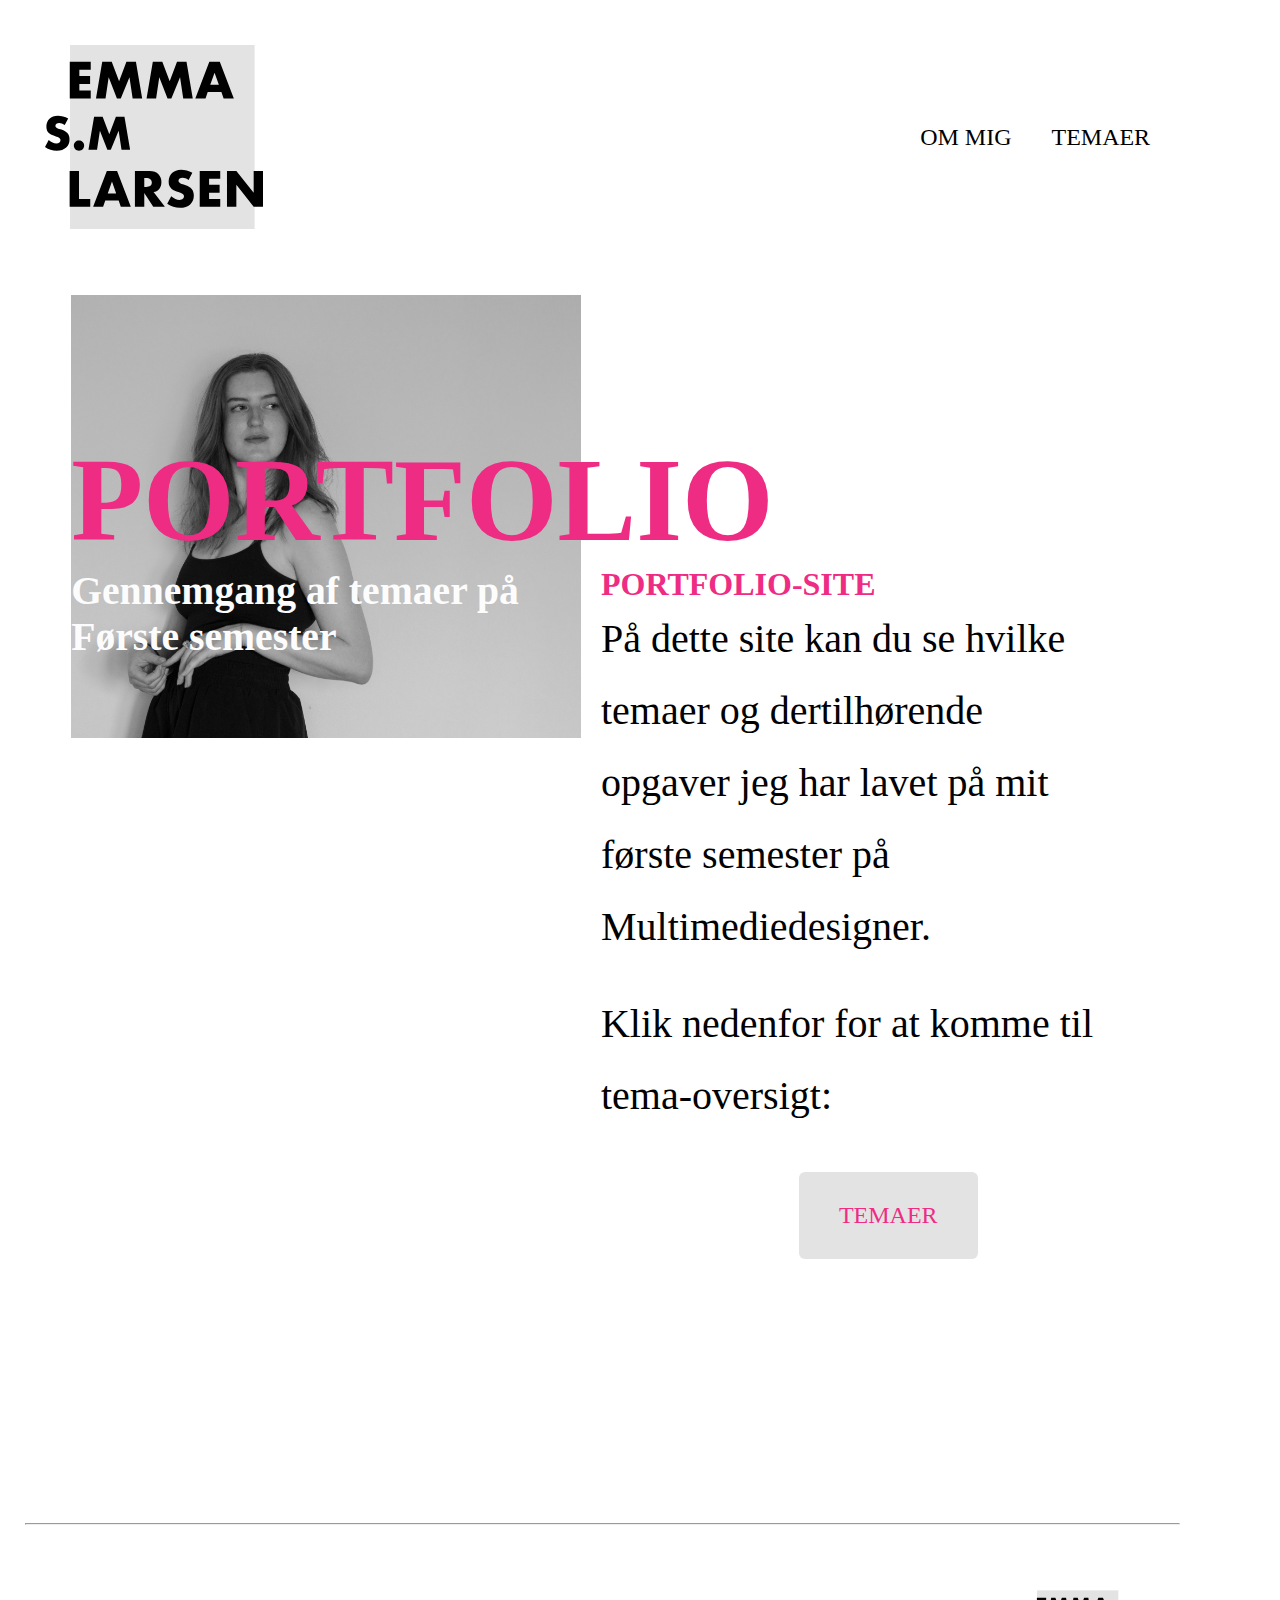
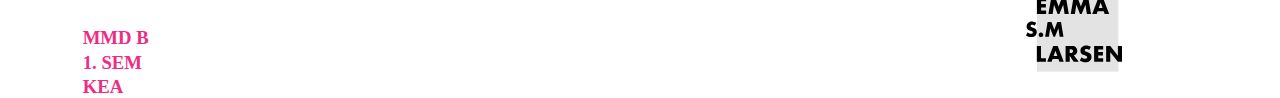
<file: index.html>
<!DOCTYPE html>
<html lang="en">

<head>
    <meta charset="UTF-8">
    <meta http-equiv="X-UA-Compatible" content="IE=edge">
    <meta name="viewport" content="width=device-width, initial-scale=1.0">
    <link rel="stylesheet" href="style.css">
    <link rel="stylesheet" href="general.css">
    <title>forside</title>
</head>

<body>
    <header>
        <div class="logo">
            <a href="index.html">
                <img src="svg/logo.svg" alt="logo">
            </a>
        </div>
        <nav>
            <ul class="menu">
                <li><a href="ommig.html">OM MIG</a></li>
                <li><a href="temaoversigt.html">TEMAER</a></li>
            </ul>
            <div class="burger">
                <div class="line"></div>
                <div class="line"></div>
                <div class="line"></div>
            </div>
        </nav>

    </header>
    <main>
        <div class="ssamletforsidegrid">
            <div class="containerforside">
                <img class="storefotoforside" src="img/portraet.webp" alt="portraet">

                <div class="textoverlay">
                    <h1 class="overskriftforside">PORTFOLIO</h1>
                    <h2 class="underoverskriftforside">Gennemgang af temaer på
                        Første semester</h2>
                </div>
            </div>

            <div class="containerforside2">
                <h2>PORTFOLIO-SITE</h2>
                <p class="containerforside2p">På dette site kan du se hvilke temaer og
                    dertilhørende opgaver jeg har lavet på
                    mit første semester på Multimediedesigner.</p>
                <p class="klikhertekst">Klik nedenfor for at komme til tema-oversigt:</p>


            </div>
        </div>
        <button class="temaerknap"> <a href="temaoversigt.html" class="temaerknap">TEMAER</a></button>

    </main>
    <hr>
    <footer>
        <div class="footerskrift">
            <h3>MMD B</h3>
            <h3>1. SEM</h3>
            <h3>KEA</h3>
        </div>
        <a href="index.html" class="footeritem2">
            <img src="svg/logo.svg" alt="logo">
        </a>

    </footer>
    <script src="general.js"></script>
</body>

</html>
</file>
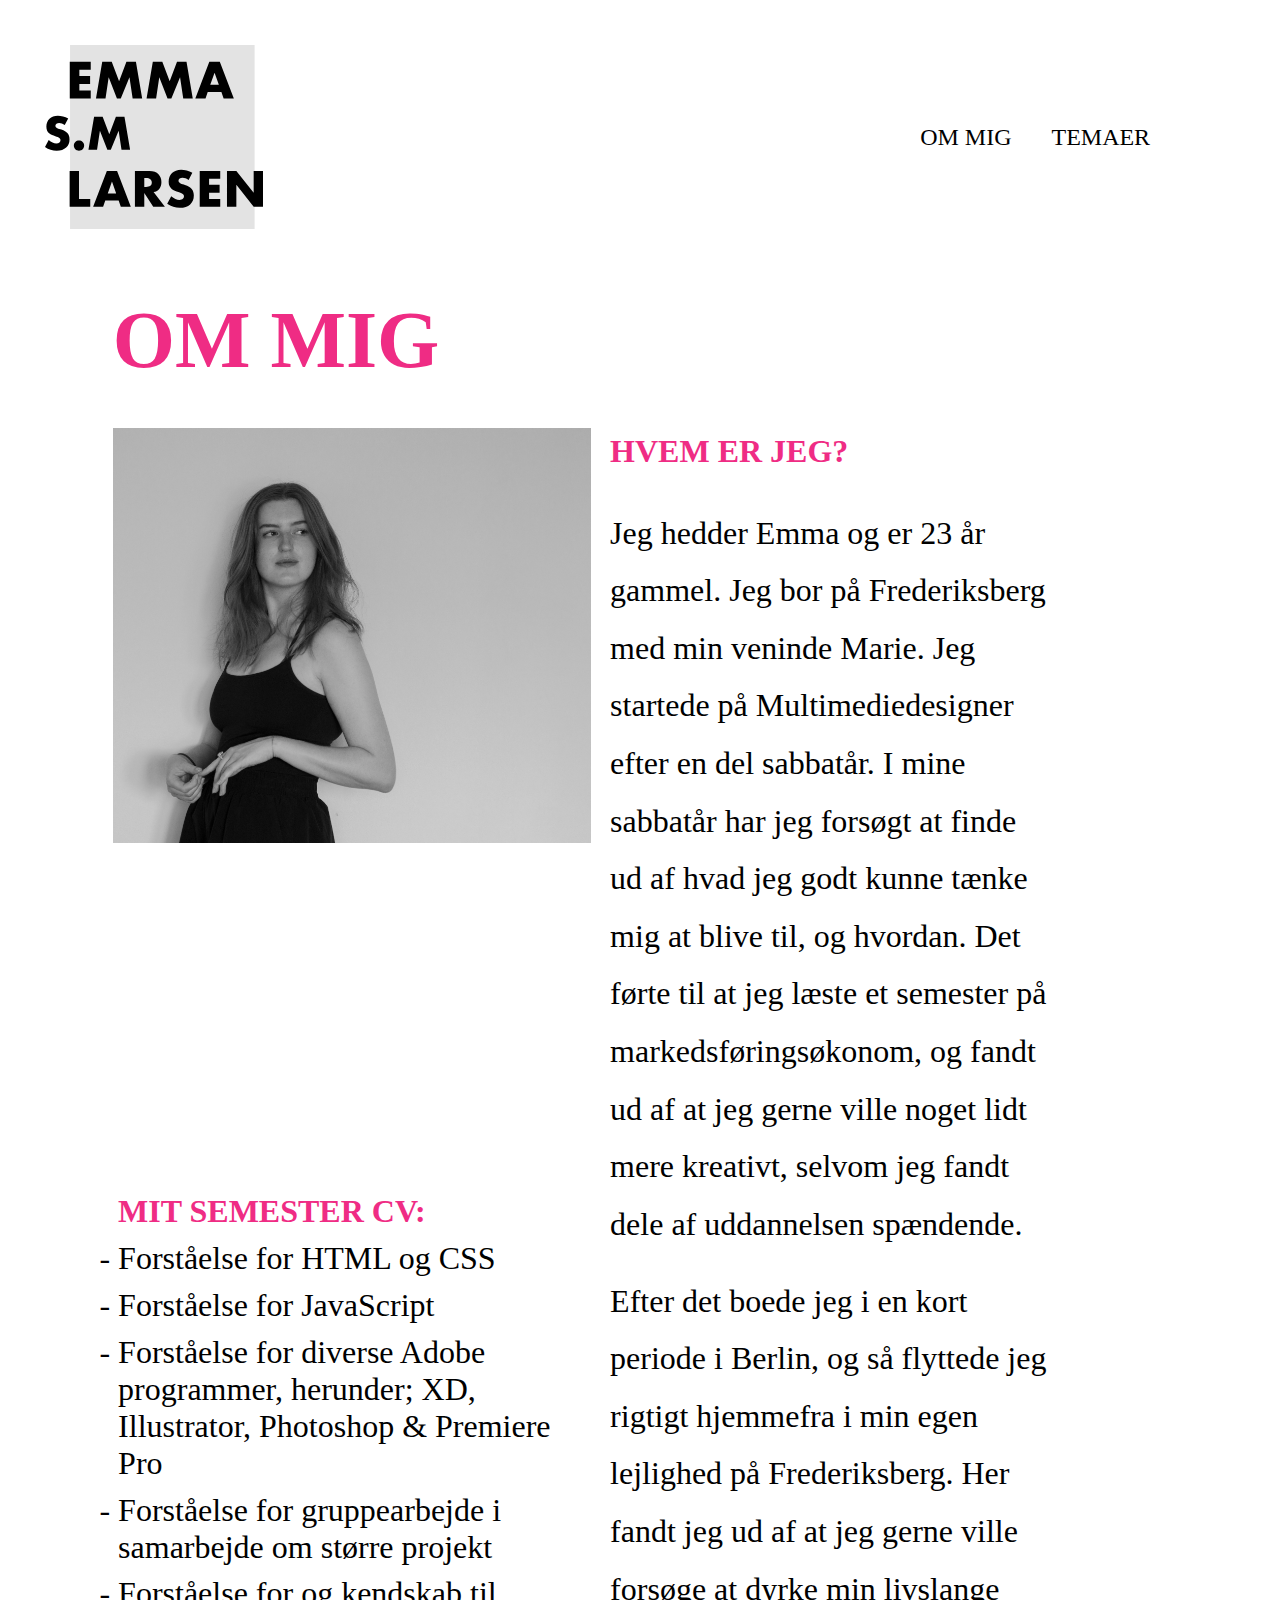
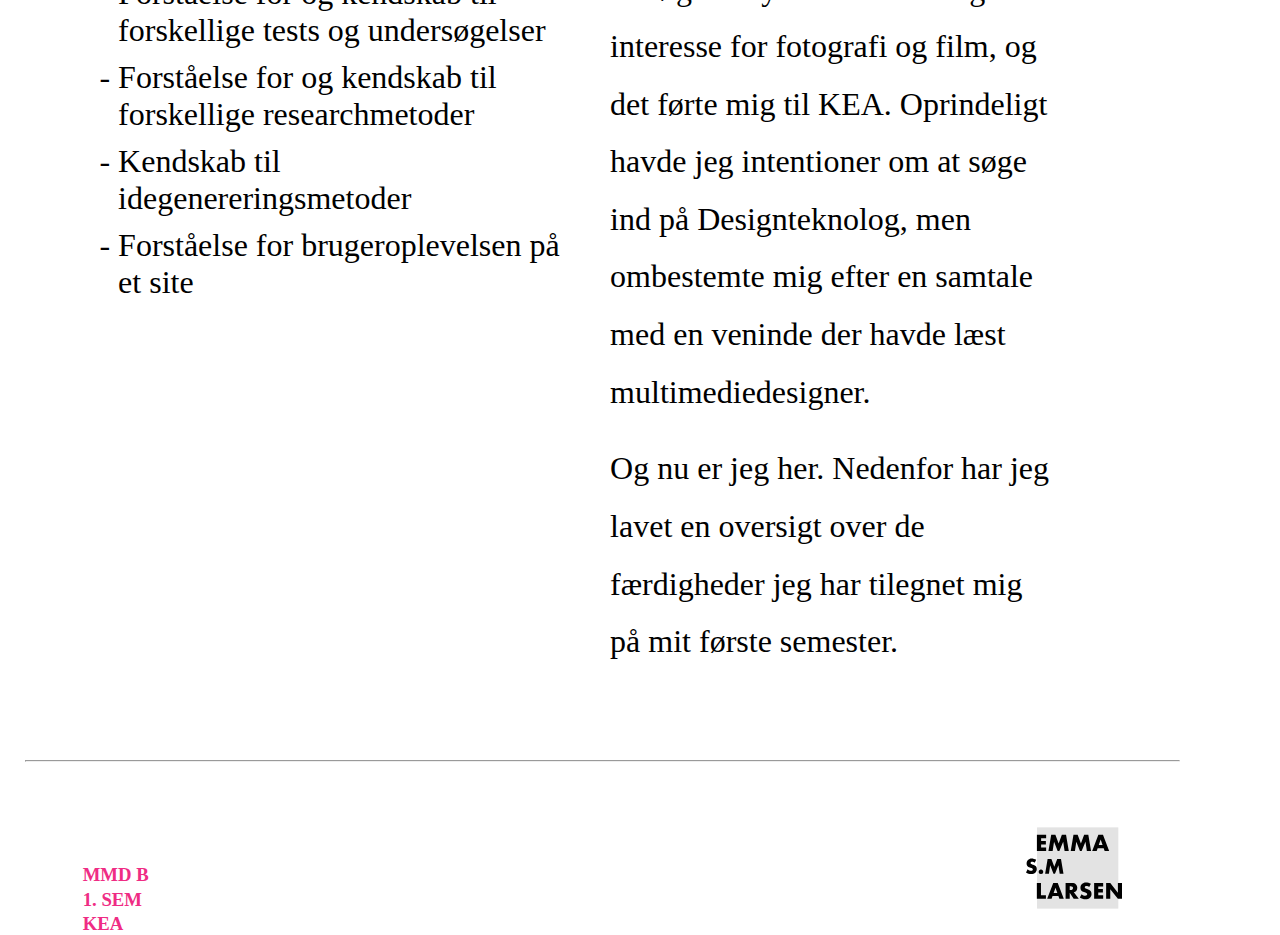
<file: ommig.html>
<!DOCTYPE html>
<html lang="en">

<head>
    <meta charset="UTF-8">
    <meta http-equiv="X-UA-Compatible" content="IE=edge">
    <meta name="viewport" content="width=device-width, initial-scale=1.0">
    <link rel="stylesheet" href="style.css">
    <link rel="stylesheet" href="general.css">
    <title>om mig</title>
</head>

<body>
    <header>
        <div class="logo">
            <a href="index.html">
                <img src="svg/logo.svg" alt="logo">
            </a>
        </div>
        <nav>
            <ul class="menu">
                <li><a href="ommig.html">OM MIG</a></li>
                <li><a href="temaoversigt.html">TEMAER</a></li>
            </ul>
            <div class="burger">
                <div class="line"></div>
                <div class="line"></div>
                <div class="line"></div>
            </div>
        </nav>
    </header>
    <main>
        <h1 class="ommigh1">OM MIG</h1>
        <div class="ommiggridweb">
            <div class="ommiggrid">
                <img class="storefoto" src="img/portraet.webp" alt="foto">
                <img class="lillefoto" src="img/lillefoto 2.webp" alt="foto">
            </div>

            <div class="hvemerjegtekst">
                <h2 class="hvemerjegtekst">HVEM ER JEG?</h2>
                <p class="ommigp">Jeg hedder Emma og er 23 år gammel. Jeg bor på Frederiksberg med min veninde
                    Marie.
                    Jeg
                    startede på
                    Multimediedesigner
                    efter en del sabbatår. I mine sabbatår har jeg forsøgt at finde ud af hvad jeg godt kunne tænke
                    mig
                    at
                    blive til, og
                    hvordan. Det førte til at jeg læste et semester på markedsføringsøkonom, og fandt ud af at jeg
                    gerne
                    ville noget lidt
                    mere kreativt, selvom jeg fandt dele af uddannelsen spændende.
                </p>
                <p> Efter det boede jeg i en kort
                    periode
                    i
                    Berlin, og så
                    flyttede jeg rigtigt hjemmefra i min egen lejlighed på Frederiksberg. Her fandt jeg ud af at jeg
                    gerne
                    ville forsøge at
                    dyrke min livslange interesse for fotografi og film, og det førte mig til KEA.

                    Oprindeligt havde jeg intentioner om at søge ind på Designteknolog, men ombestemte mig efter en
                    samtale
                    med en veninde
                    der havde læst multimediedesigner. </p>
                <p> Og nu er jeg her. Nedenfor har jeg lavet en oversigt over de
                    færdigheder jeg har
                    tilegnet mig på mit første semester.</p>
            </div>
            <div class="mitcvtekst">
                <h2>MIT SEMESTER CV:</h2>
                <ul class="ommigliste">
                    <li>
                        Forståelse for HTML og CSS
                    </li>
                    <li>Forståelse for JavaScript</li>
                    <li>Forståelse for diverse Adobe programmer, herunder; XD, Illustrator, Photoshop &amp; Premiere
                        Pro
                    </li>
                    <li>Forståelse for gruppearbejde i samarbejde om større projekt
                    </li>
                    <li>Forståelse for og kendskab til forskellige tests og undersøgelser
                    </li>
                    <li>Forståelse for og kendskab til forskellige researchmetoder
                    </li>
                    <li>Kendskab til idegenereringsmetoder
                    </li>
                    <li>Forståelse for brugeroplevelsen på et site
                    </li>

                </ul>

            </div>
        </div>
    </main>
    <hr>
    <footer>
        <div class="footerskrift">
            <h3>MMD B</h3>
            <h3>1. SEM</h3>
            <h3>KEA</h3>
        </div>
        <a href="index.html" class="footeritem2">
            <img src="svg/logo.svg" alt="logo">
        </a>
    </footer>
    <script src="general.js"></script>

</body>

</html>
</file>
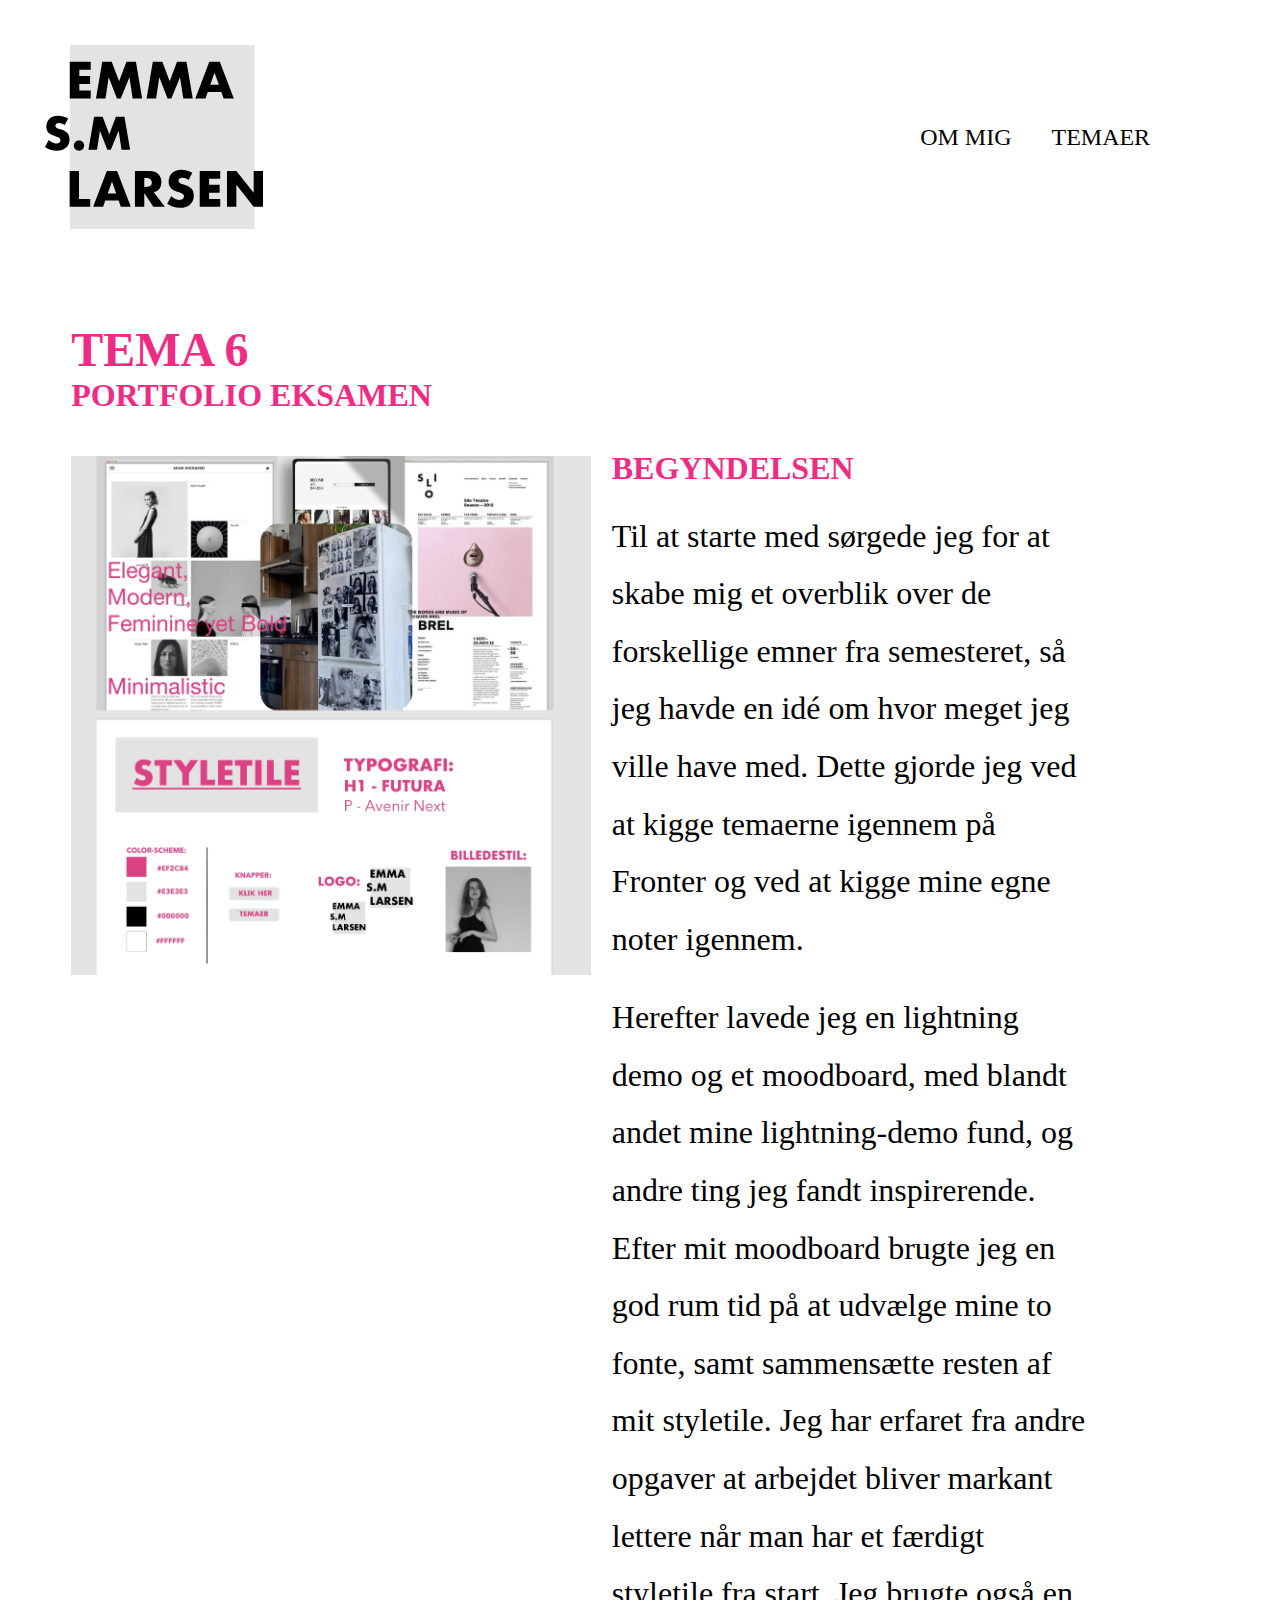
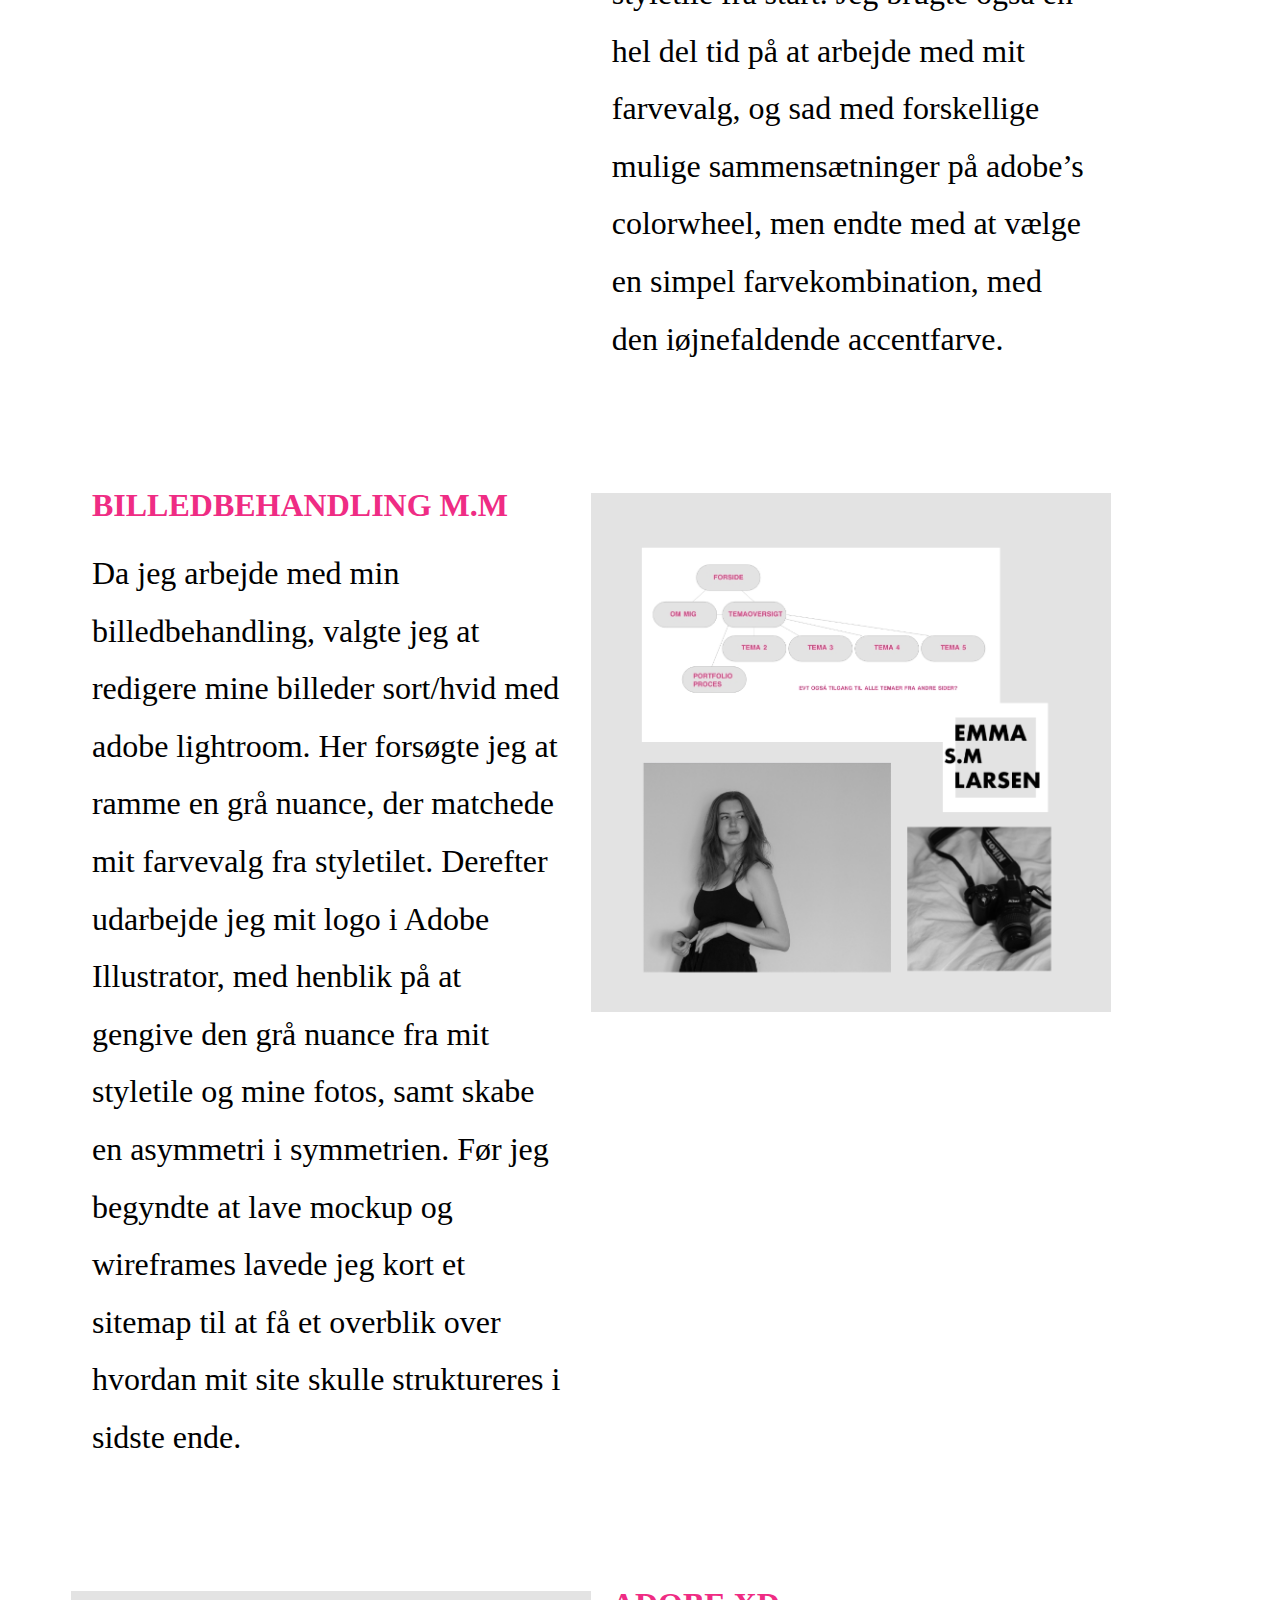
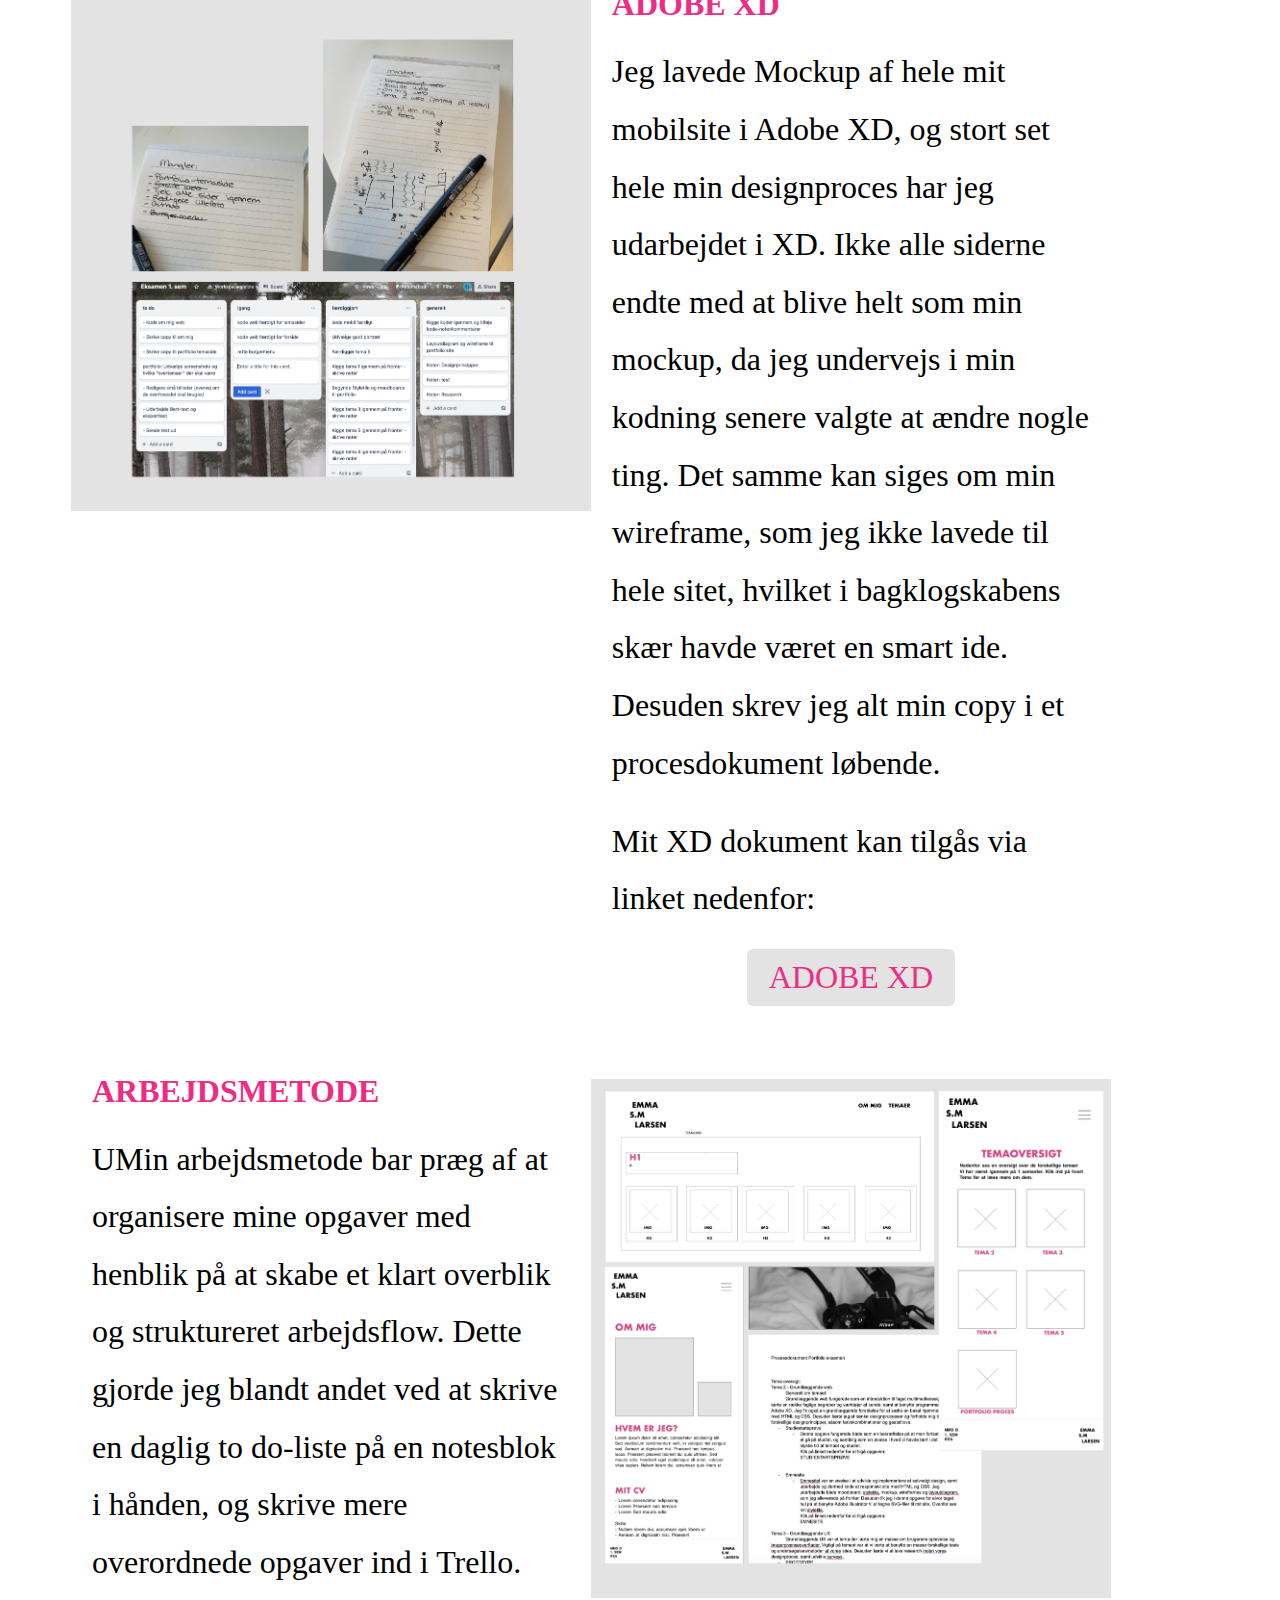
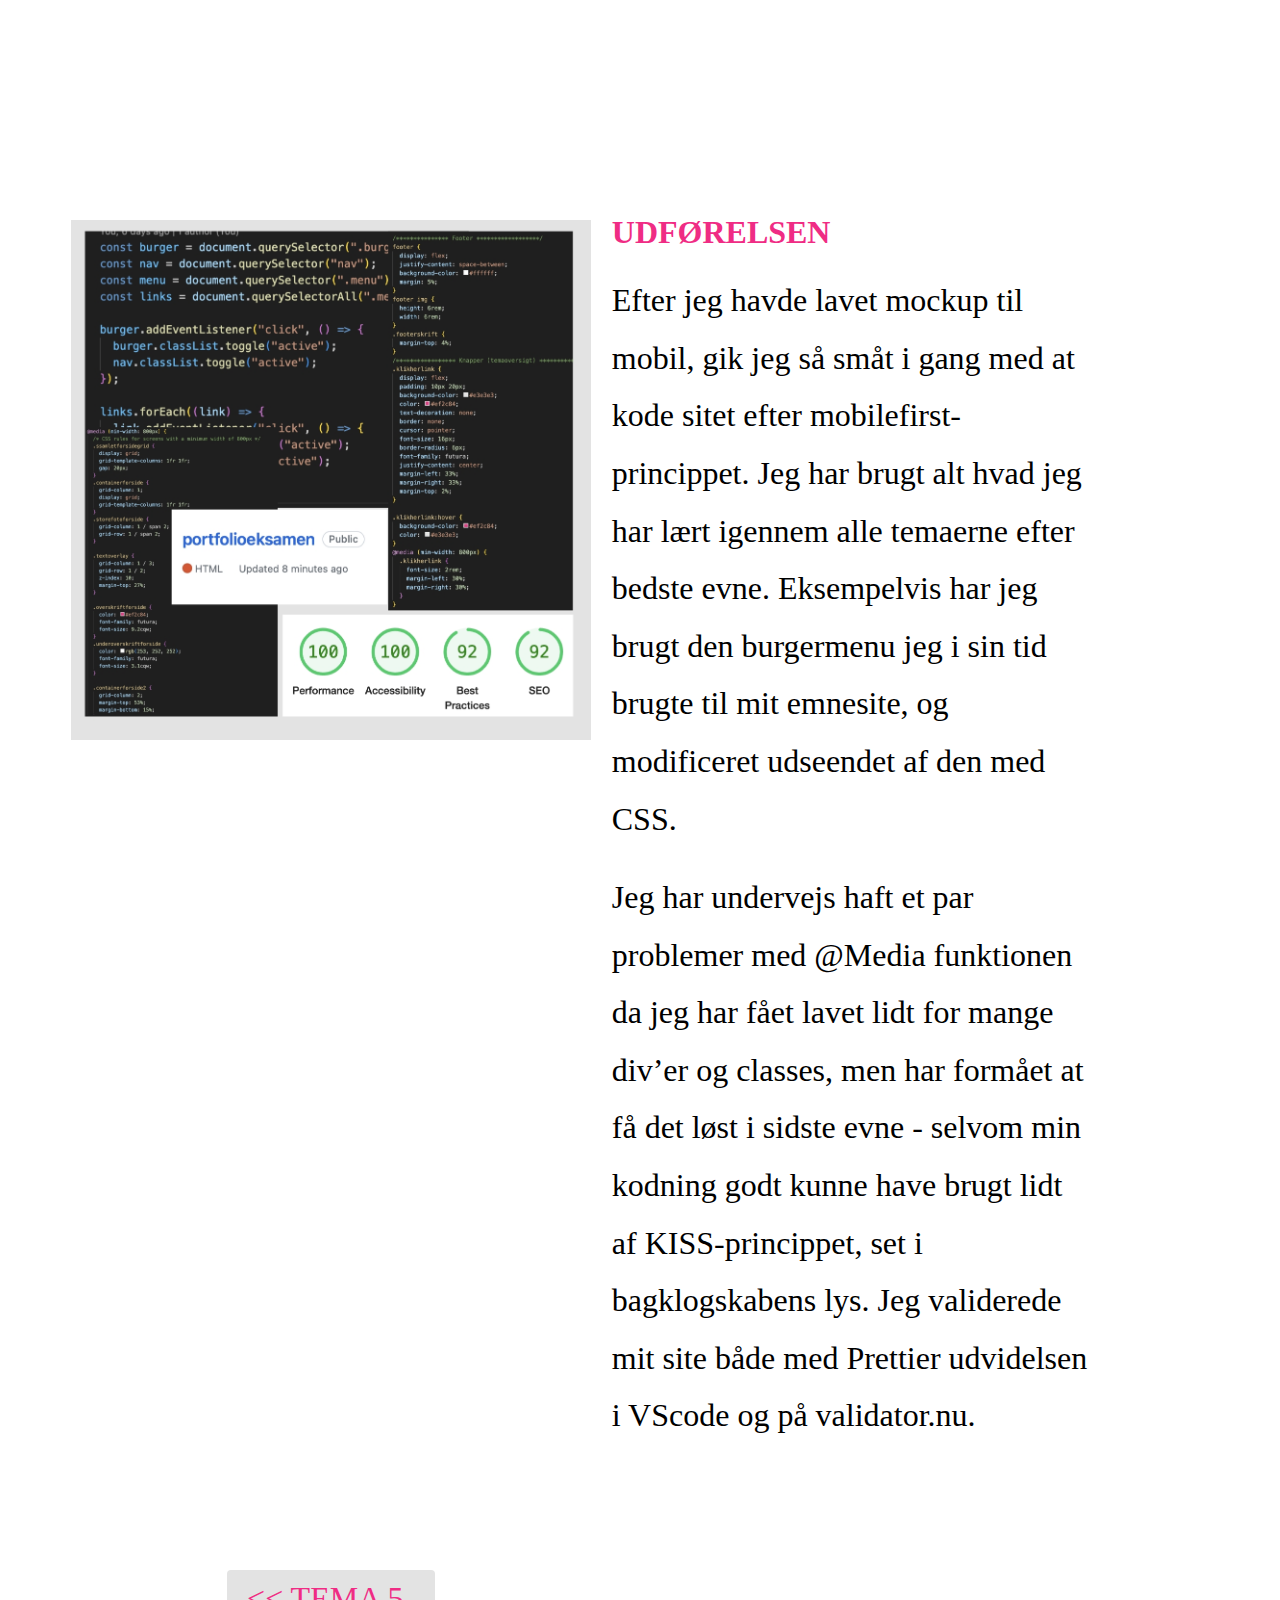
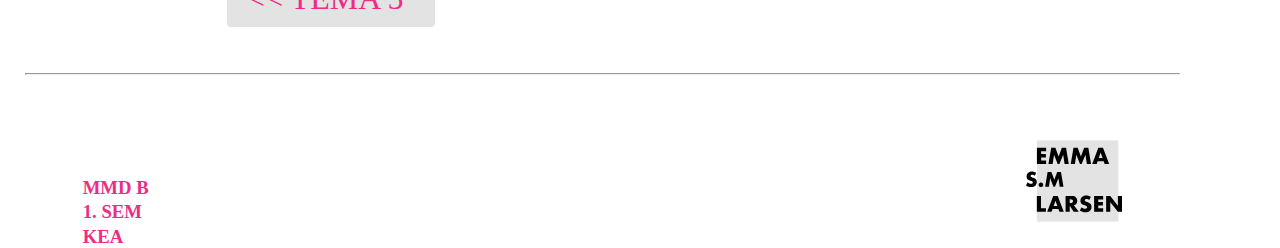
<file: portfolioproces.html>
<!DOCTYPE html>
<html lang="en">

<head>
    <meta charset="UTF-8">
    <meta http-equiv="X-UA-Compatible" content="IE=edge">
    <meta name="viewport" content="width=device-width, initial-scale=1.0">
    <link rel="stylesheet" href="general.css">
    <link rel="stylesheet" href="style.css">
    <title>portfolio proces</title>
</head>

<body>
    <header>
        <div class="logo">
            <a href="index.html">
                <img src="svg/logo.svg" alt="logo">
            </a>
        </div>
        <nav>
            <ul class="menu">
                <li><a href="ommig.html">OM MIG</a></li>
                <li><a href="temaoversigt.html">TEMAER</a></li>
            </ul>
            <div class="burger">
                <div class="line"></div>
                <div class="line"></div>
                <div class="line"></div>
            </div>
        </nav>
    </header>
    <main>
        <div class="temaoverskriftside">
            <h1>TEMA 6</h1>
            <h2>PORTFOLIO EKSAMEN</h2>
        </div>
        <div class="temafirst">
            <img src="img/portfoliofoto1.webp" alt="portfolio1">
            <div>
                <h3>BEGYNDELSEN</h3>
                <p>Til at starte med sørgede jeg for at skabe mig et overblik over de forskellige emner fra semesteret,
                    så
                    jeg havde en idé
                    om hvor meget jeg ville have med. Dette gjorde jeg ved at kigge temaerne igennem på Fronter og ved
                    at
                    kigge mine egne
                    noter igennem.
                </p>
                <p>Herefter lavede jeg en lightning demo og et moodboard, med blandt andet mine lightning-demo fund, og
                    andre ting jeg
                    fandt inspirerende. Efter mit moodboard brugte jeg en god rum tid på at udvælge mine to fonte, samt
                    sammensætte resten
                    af mit styletile. Jeg har erfaret fra andre opgaver at arbejdet bliver markant lettere når man har
                    et
                    færdigt styletile
                    fra start. Jeg brugte også en hel del tid på at arbejde med mit farvevalg, og sad med forskellige
                    mulige
                    sammensætninger
                    på adobe’s colorwheel, men endte med at vælge en simpel farvekombination, med den iøjnefaldende
                    accentfarve.</p>
            </div>
        </div>
        <div class="temasecond">
            <img class="temasecondfoto" src="img/portfolio2.webp" alt="portfolio2">
            <div>
                <h3>BILLEDBEHANDLING M.M</h3>
                <p>Da jeg arbejde med min billedbehandling, valgte jeg at redigere mine billeder sort/hvid med adobe
                    lightroom. Her
                    forsøgte jeg at ramme en grå nuance, der matchede mit farvevalg fra styletilet. Derefter udarbejde
                    jeg
                    mit logo i Adobe
                    Illustrator, med henblik på at gengive den grå nuance fra mit styletile og mine fotos, samt skabe en
                    asymmetri i
                    symmetrien. Før jeg begyndte at lave mockup og wireframes lavede jeg kort et sitemap til at få et
                    overblik over hvordan
                    mit site skulle struktureres i sidste ende.</p>
            </div>
        </div>
        <div class="temathrid">
            <img src="img/portfolio3.webp" alt="portfolio3">
            <div>
                <h3>ADOBE XD</h3>
                <p>Jeg lavede Mockup af hele mit mobilsite i Adobe XD, og stort set hele min designproces har jeg
                    udarbejdet
                    i XD. Ikke
                    alle siderne endte med at blive helt som min mockup, da jeg undervejs i min kodning senere valgte at
                    ændre nogle ting.
                    Det samme kan siges om min wireframe, som jeg ikke lavede til hele sitet, hvilket i bagklogskabens
                    skær
                    havde været en
                    smart ide. Desuden skrev jeg alt min copy i et procesdokument løbende.</p>
                <p>Mit XD dokument kan tilgås via linket nedenfor:
                </p>
                <a class="klikherlink" href="https://xd.adobe.com/view/e41eed82-35fa-4820-80ae-edd202dd4fb4-b14d/">ADOBE
                    XD</a>
            </div>
        </div>
        <div class="temafour">
            <img class="temasecondfoto" src="img/portfolio4.webp" alt="portfolio4">
            <div>
                <h3>ARBEJDSMETODE</h3>
                <p>UMin arbejdsmetode bar præg af at organisere mine opgaver med henblik på at skabe et klart overblik
                    og
                    struktureret
                    arbejdsflow. Dette gjorde jeg blandt andet ved at skrive en daglig to do-liste på en notesblok i
                    hånden,
                    og skrive mere
                    overordnede opgaver ind i Trello.
                </p>
            </div>
        </div>
        <div class="temafive">
            <img src="img/portfolio5.webp" alt="portfolio5">
            <div>
                <h3>UDFØRELSEN</h3>
                <p>Efter jeg havde lavet mockup til mobil, gik jeg så småt i gang med at kode sitet efter
                    mobilefirst-princippet. Jeg har
                    brugt alt hvad jeg har lært igennem alle temaerne efter bedste evne. Eksempelvis har jeg brugt den
                    burgermenu jeg i sin
                    tid brugte til mit emnesite, og modificeret udseendet af den med CSS.
                </p>
                <p>Jeg har undervejs haft et par problemer med @Media funktionen da jeg har fået lavet lidt for mange
                    div’er
                    og classes,
                    men har formået at få det løst i sidste evne - selvom min kodning godt kunne have brugt lidt af
                    KISS-princippet, set i
                    bagklogskabens lys.
                    Jeg validerede mit site både med Prettier udvidelsen i VScode og på validator.nu.
                </p>
            </div>
        </div>
        <div class="button-container">
            <a class="previousknap button" href="tema5.html">&lt;&lt; TEMA 5</a>
        </div>
    </main>
    <hr>
    <footer>
        <div class="footerskrift">
            <h3>MMD B</h3>
            <h3>1. SEM</h3>
            <h3>KEA</h3>
        </div>
        <a href="index.html" class="footeritem2">
            <img src="svg/logo.svg" alt="logo">
        </a>
    </footer>
    <script src="general.js"></script>

</body>

</html>
</file>
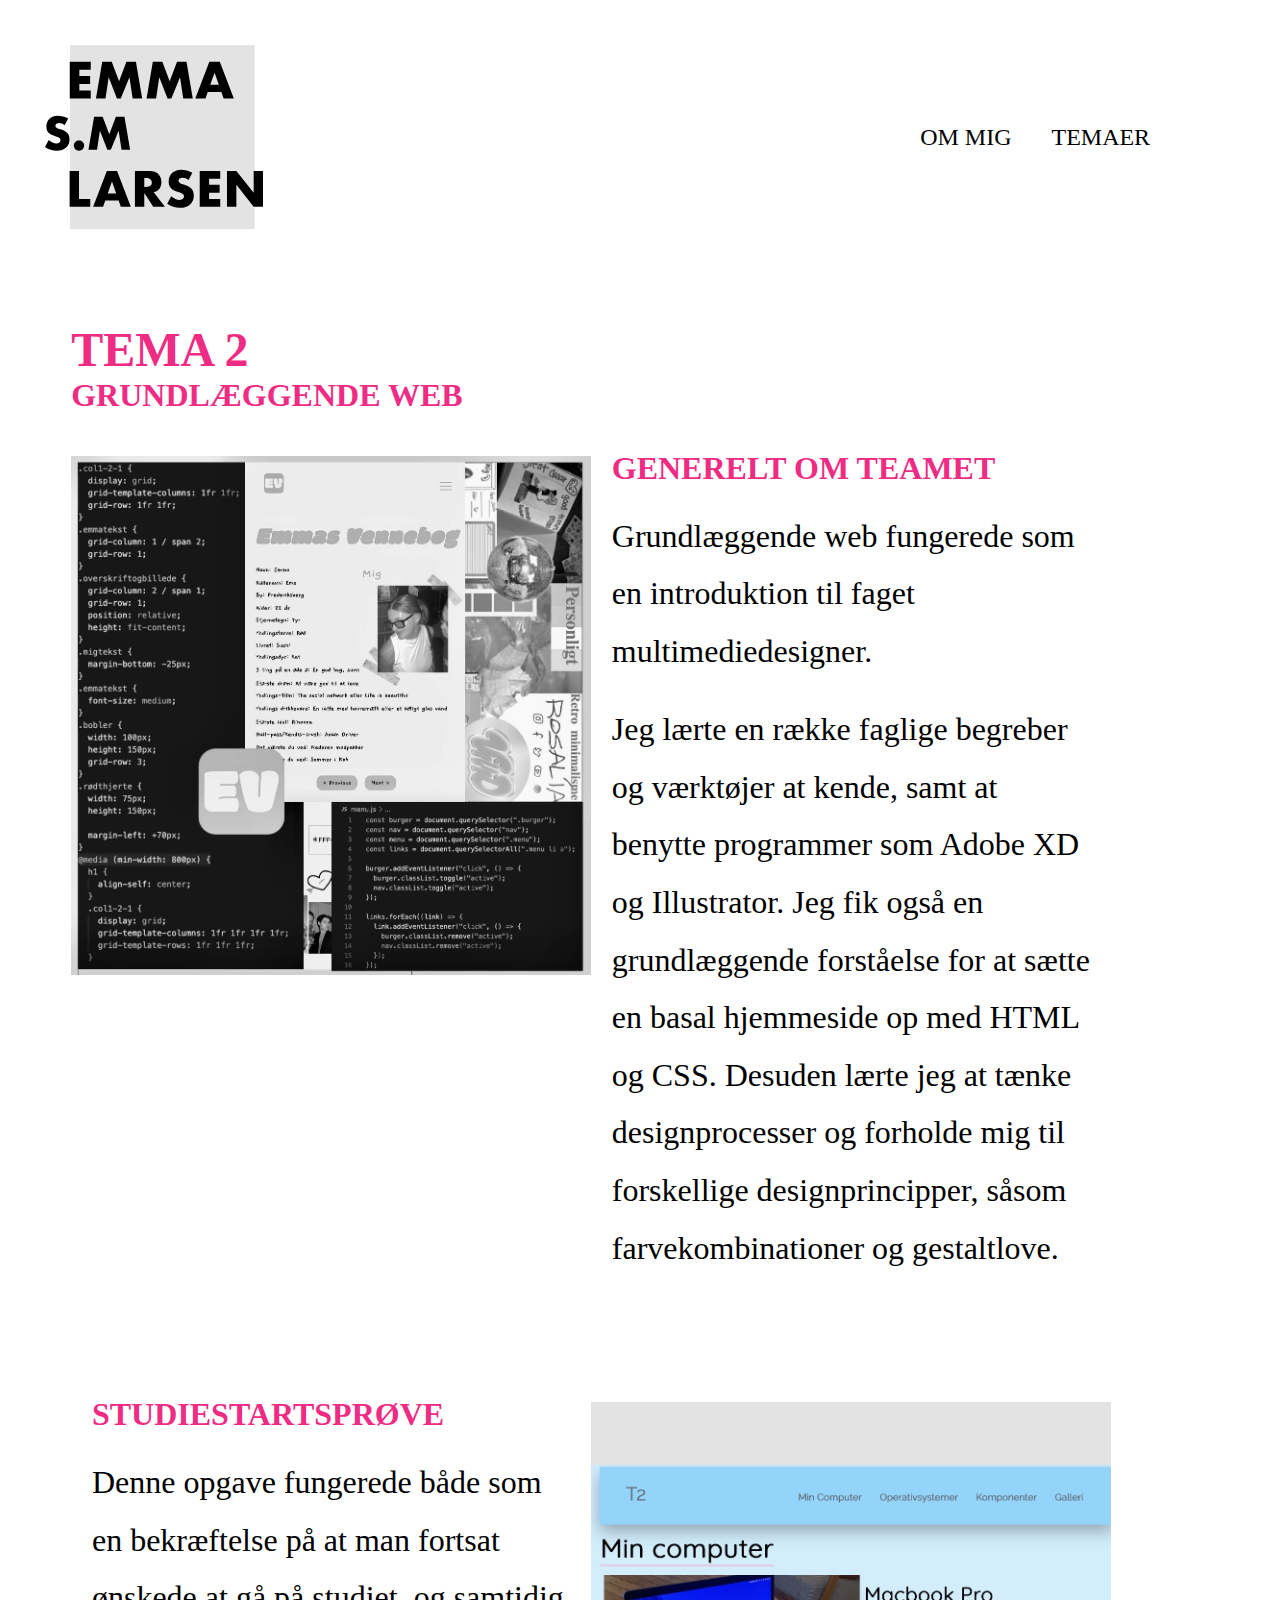
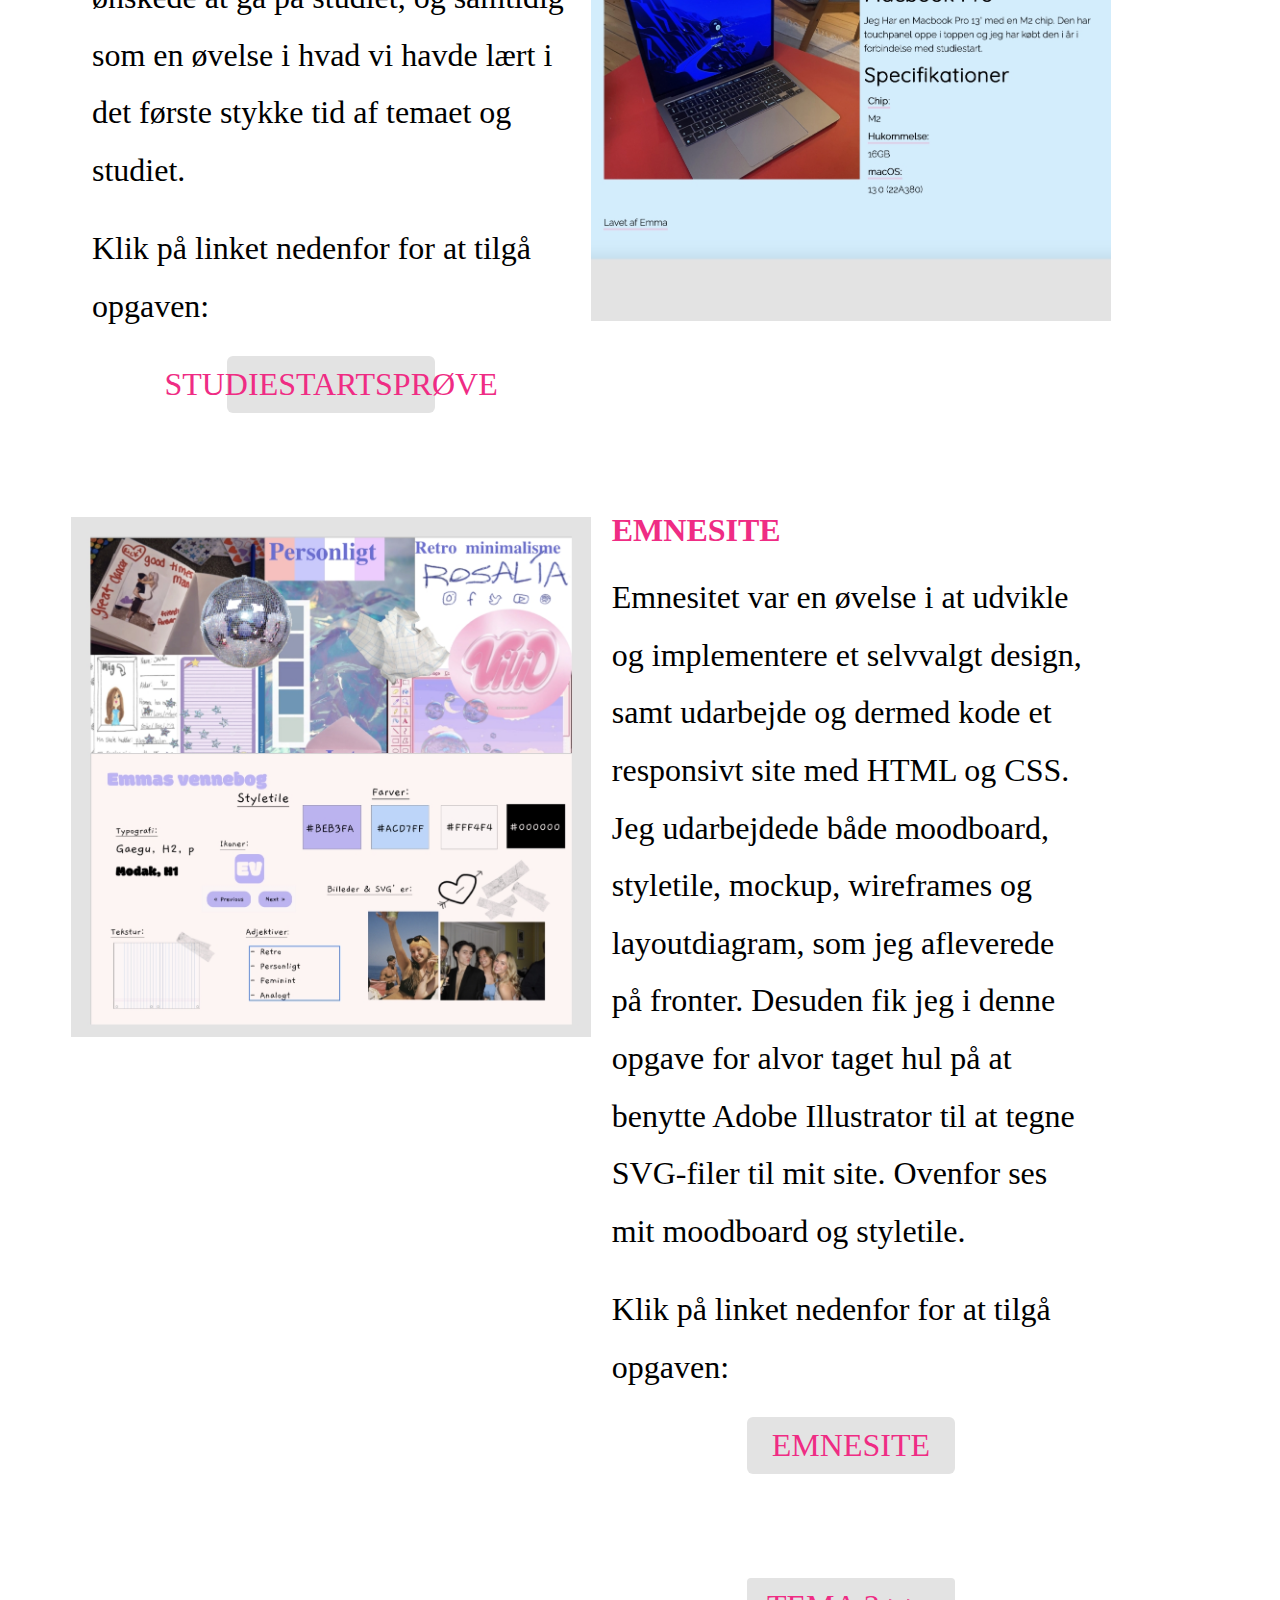
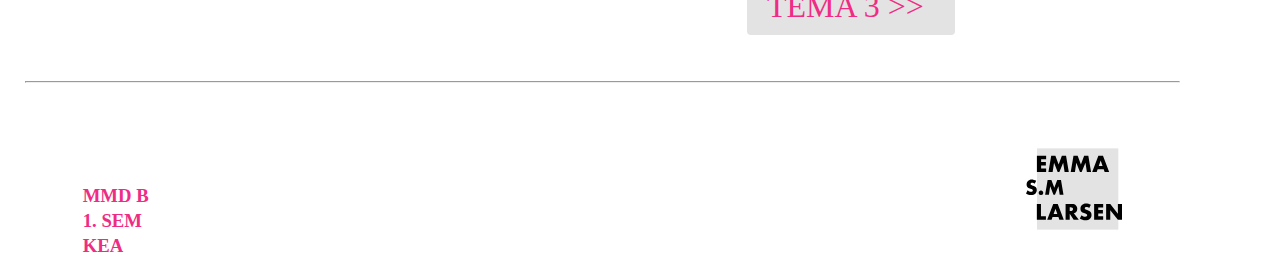
<file: tema2.html>
<!DOCTYPE html>
<html lang="en">

<head>
    <meta charset="UTF-8">
    <meta http-equiv="X-UA-Compatible" content="IE=edge">
    <meta name="viewport" content="width=device-width, initial-scale=1.0">
    <link rel="stylesheet" href="style.css">
    <link rel="stylesheet" href="general.css">
    <title>tema 2</title>
</head>

<body>
    <header>
        <div class="logo">
            <a href="index.html">
                <img src="svg/logo.svg" alt="logo">
            </a>
        </div>
        <nav>
            <ul class="menu">
                <li><a href="ommig.html">OM MIG</a></li>
                <li><a href="temaoversigt.html">TEMAER</a></li>
            </ul>
            <div class="burger">
                <div class="line"></div>
                <div class="line"></div>
                <div class="line"></div>
            </div>
        </nav>
    </header>
    <main>
        <div class="temaoverskriftside">
            <h1>TEMA 2</h1>
            <h2>GRUNDLÆGGENDE WEB</h2>
        </div>
        <div class="temafirst">
            <img class="temafirstfoto" src="img/tema2foto.webp" alt="tema2">
            <div>
                <h3>GENERELT OM TEAMET</h3>
                <p>Grundlæggende web fungerede som en introduktion til faget multimediedesigner. </p>
                <p>Jeg lærte en række faglige
                    begreber og
                    værktøjer at kende, samt at benytte programmer som Adobe XD og Illustrator. Jeg fik også en
                    grundlæggende forståelse
                    for at sætte en
                    basal hjemmeside op med HTML og CSS. Desuden lærte jeg at tænke designprocesser og forholde mig til
                    forskellige
                    designprincipper, såsom farvekombinationer og gestaltlove.</p>
            </div>
        </div>
        <div class="temasecond">
            <img class="temasecondfoto" src="img/studiestarts.webp" alt="tema2">
            <div>
                <h3>STUDIESTARTSPRØVE</h3>
                <p>Denne opgave fungerede både som en bekræftelse på at man fortsat ønskede at gå på studiet, og
                    samtidig
                    som en øvelse i
                    hvad vi havde lært i det første stykke tid af temaet og studiet.
                </p>
                <p>Klik på linket nedenfor for at tilgå opgaven:</p>
                <a class="klikherlink" href="http://emmamillertz.dk/kea/02_web/website/index.html"
                    target="_blank">STUDIESTARTSPRØVE</a>
            </div>
        </div>
        <div class="temathrid">
            <img class="temathirdfoto" src="img/emnesitefoto.webp" alt="tema2">
            <div>
                <h3>EMNESITE</h3>
                <p>Emnesitet var en øvelse i at udvikle og implementere et selvvalgt design, samt udarbejde og dermed
                    kode
                    et responsivt
                    site med HTML og CSS. Jeg udarbejdede både moodboard, styletile, mockup, wireframes og
                    layoutdiagram,
                    som jeg afleverede
                    på fronter. Desuden fik jeg i denne opgave for alvor taget hul på at benytte Adobe Illustrator til
                    at
                    tegne SVG-filer
                    til mit site. Ovenfor ses mit moodboard og styletile.
                </p>
                <p>Klik på linket nedenfor for at tilgå opgaven:
                </p>
                <a class="klikherlink" href=" http://emmamillertz.dk/kea/02_web/02_emnesite/emnesite/index.html "
                    target="_blank">EMNESITE</a>
            </div>
        </div>
        <div class="button-container">
            <a class="nextknap button" href="tema3.html">TEMA 3 &gt;&gt;</a>
        </div>

    </main>
    <hr>
    <footer>
        <div class="footerskrift">
            <h3>MMD B</h3>
            <h3>1. SEM</h3>
            <h3>KEA</h3>
        </div>
        <a href="index.html" class="footeritem2">
            <img src="svg/logo.svg" alt="logo">
        </a>
    </footer>
    <script src="general.js"></script>

</body>

</html>
</file>
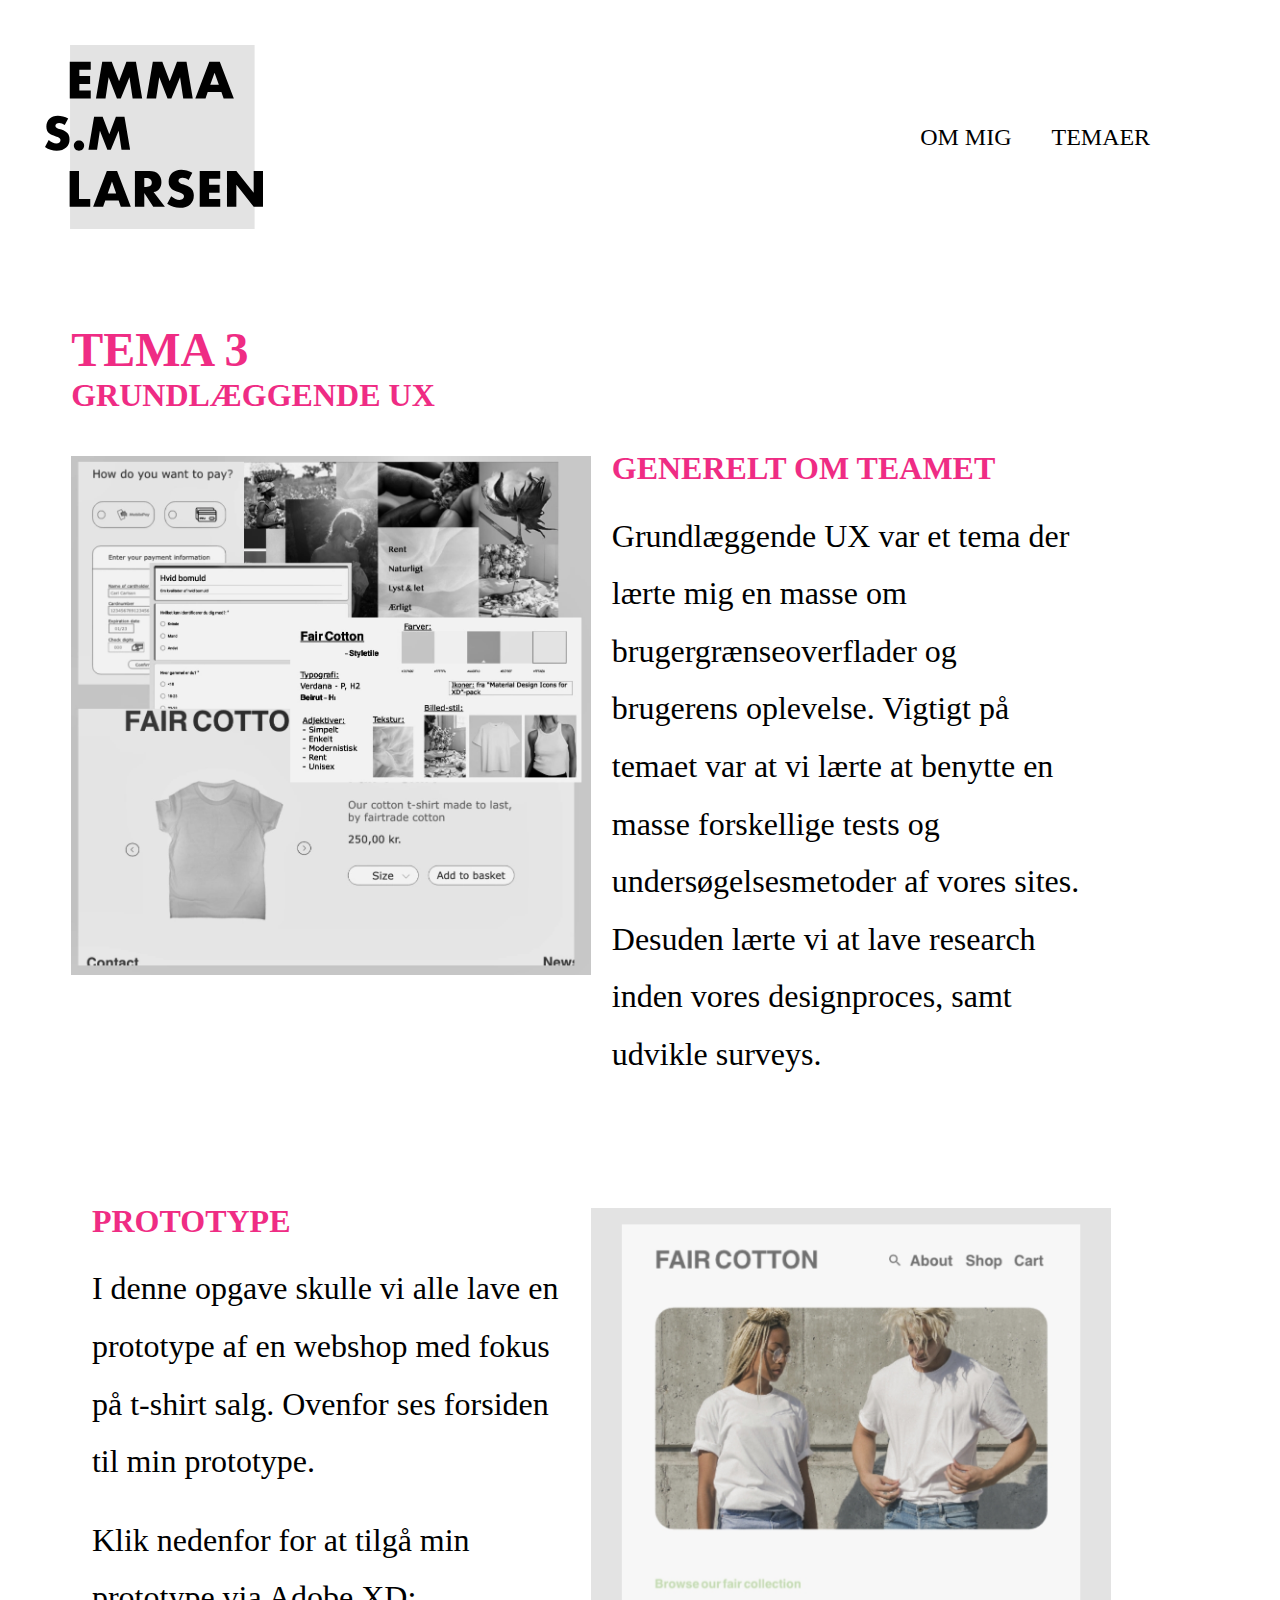
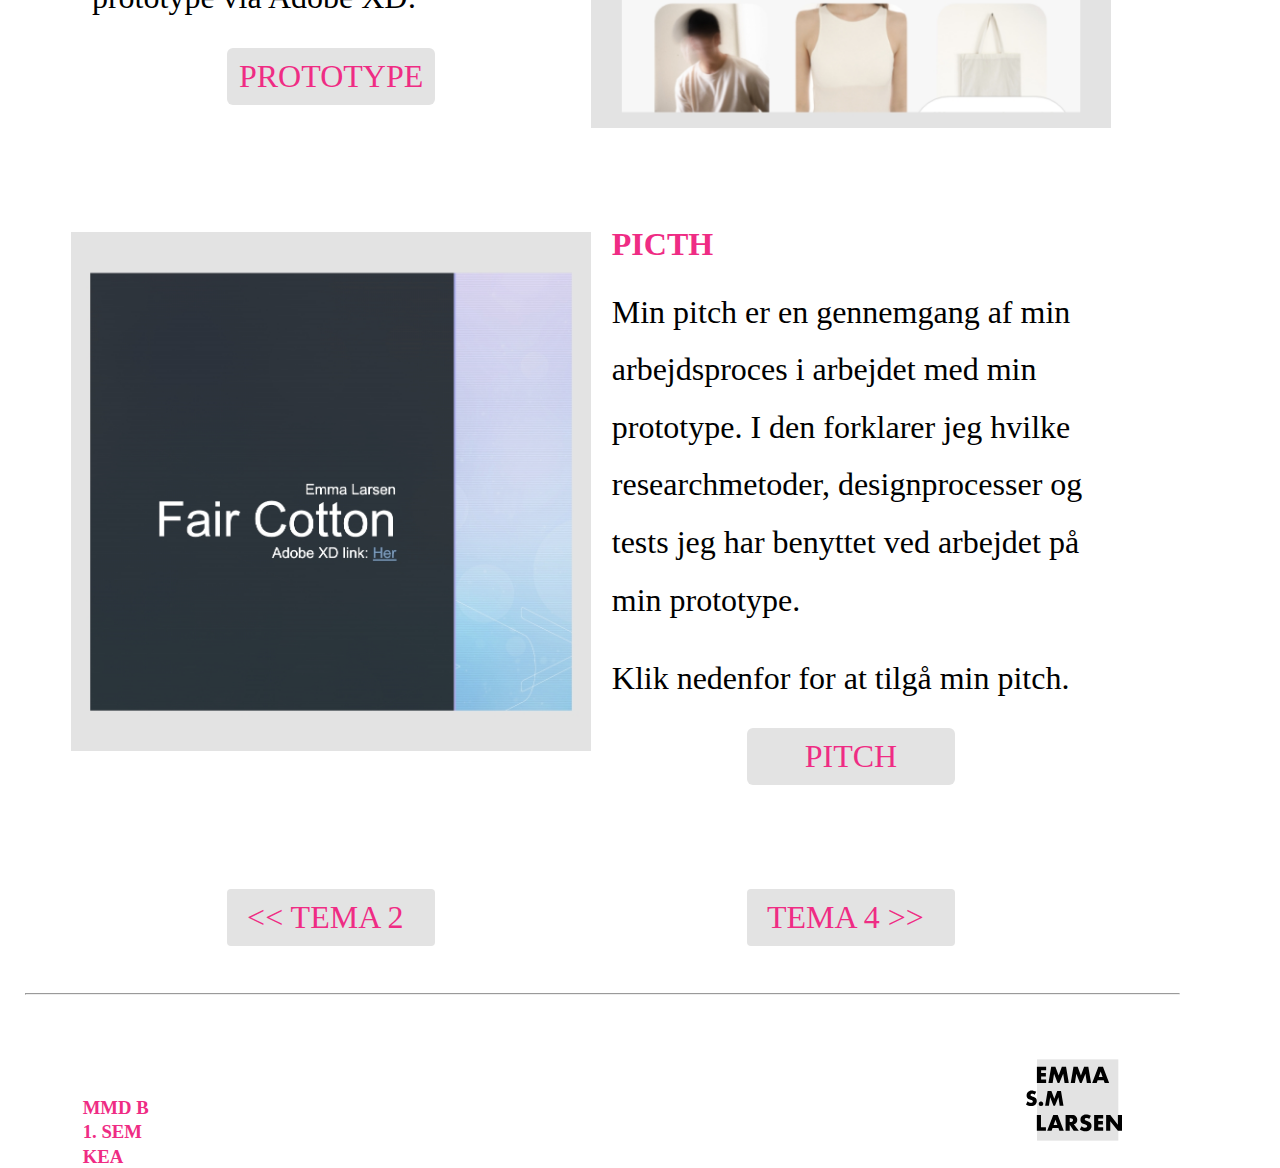
<file: tema3.html>
<!DOCTYPE html>
<html lang="en">

<head>
    <meta charset="UTF-8">
    <meta http-equiv="X-UA-Compatible" content="IE=edge">
    <meta name="viewport" content="width=device-width, initial-scale=1.0">
    <link rel="stylesheet" href="style.css">
    <link rel="stylesheet" href="general.css">
    <title>tema 3</title>
</head>

<body>
    <header>
        <div class="logo">
            <a href="index.html">
                <img src="svg/logo.svg" alt="logo">
            </a>
        </div>
        <nav>
            <ul class="menu">
                <li><a href="ommig.html">OM MIG</a></li>
                <li><a href="temaoversigt.html">TEMAER</a></li>
            </ul>
            <div class="burger">
                <div class="line"></div>
                <div class="line"></div>
                <div class="line"></div>
            </div>
        </nav>
    </header>
    <main>
        <div class="temaoverskriftside">
            <h1>TEMA 3</h1>
            <h2>GRUNDLÆGGENDE UX</h2>
        </div>
        <div class="temafirst">
            <img src="img/tema3foto.webp" alt="tema3">
            <div>
                <h3>GENERELT OM TEAMET</h3>
                <p>Grundlæggende UX var et tema der lærte mig en masse om brugergrænseoverflader og brugerens oplevelse.
                    Vigtigt på temaet
                    var at vi lærte at benytte en masse forskellige tests og undersøgelsesmetoder af vores sites.
                    Desuden
                    lærte vi at lave
                    research inden vores designproces, samt udvikle surveys.</p>
            </div>
        </div>
        <div class="temasecond">
            <img class="temasecondfoto" src="img/prototype.webp" alt="tema3">
            <div>
                <h3>PROTOTYPE</h3>
                <p>I denne opgave skulle vi alle lave en prototype af en webshop med fokus på t-shirt salg. Ovenfor
                    ses
                    forsiden til min prototype.
                </p>
                <p>Klik nedenfor for at tilgå min prototype via Adobe XD:</p>
                <a class="klikherlink"
                    href="https://xd.adobe.com/view/4ffc05f8-7a22-43d0-a09b-eb2d113bf550-1aaf/screen/33445a79-14be-4ad0-8a17-fc7f75504036?fullscreen"
                    target="_blank">PROTOTYPE</a>
            </div>
        </div>
        <div class="temathrid">
            <img src="img/pitchfoto.webp" alt="tema3">
            <div>
                <h3>PICTH</h3>
                <p>Min pitch er en gennemgang af min arbejdsproces i arbejdet med min prototype. I den forklarer jeg
                    hvilke researchmetoder, designprocesser og tests jeg har benyttet ved arbejdet på min prototype.
                </p>
                <p>Klik nedenfor for at tilgå min pitch.</p>
                <a class="klikherlink"
                    href="https://californiasports-my.sharepoint.com/:p:/g/personal/emma_norseprojects_com/EbpbsYnZaG5GmFlYwsrcPMsBPbIkTxjahfU7pFWmDiHqRA?e=qrsHjI"
                    target="_blank">PITCH</a>
            </div>
        </div>

        <div class="button-container">
            <a class="previousknap button" href="tema2.html">&lt;&lt; TEMA 2</a>
            <a class="nextknap button" href="tema4.html">TEMA 4 &gt;&gt;</a>
        </div>
    </main>
    <hr>
    <footer>
        <div class="footerskrift">
            <h3>MMD B</h3>
            <h3>1. SEM</h3>
            <h3>KEA</h3>
        </div>
        <a href="index.html" class="footeritem2">
            <img src="svg/logo.svg" alt="logo">
        </a>
    </footer>
    <script src="general.js"></script>
</body>


</html>
</file>
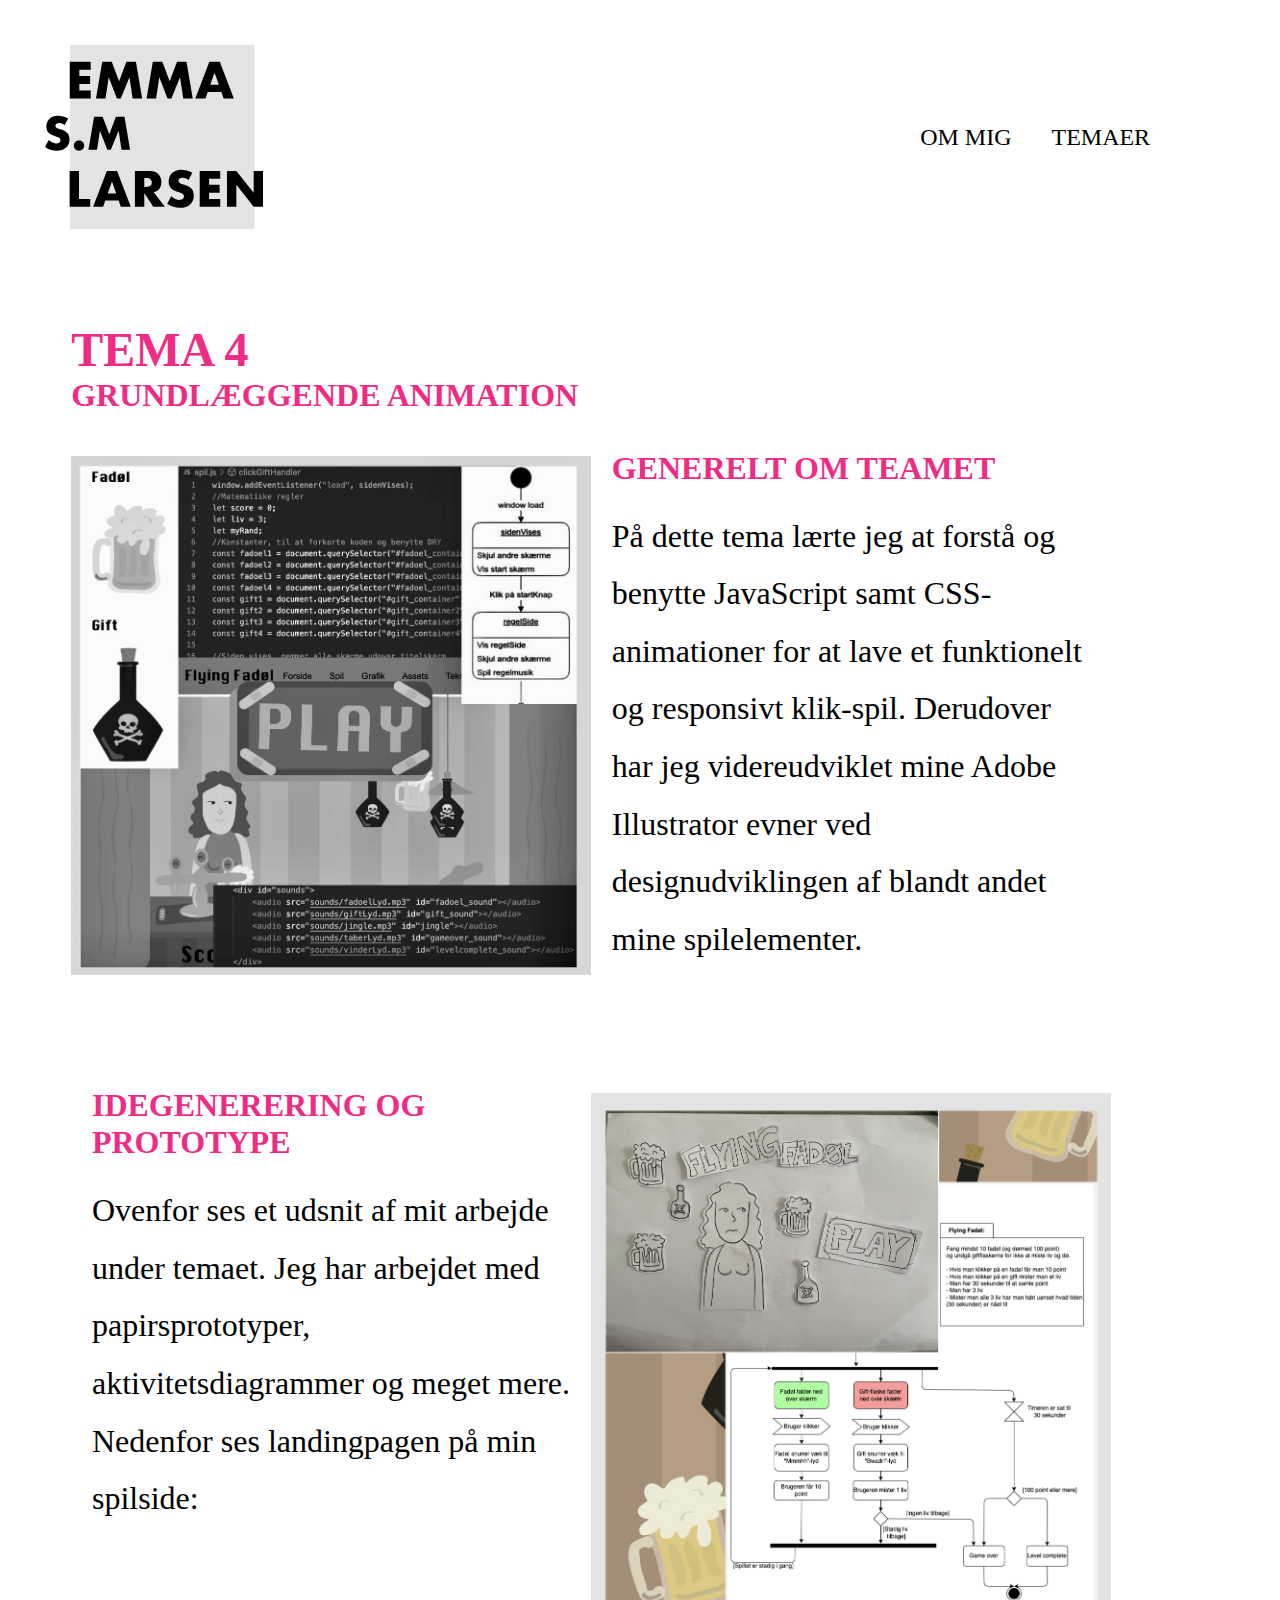
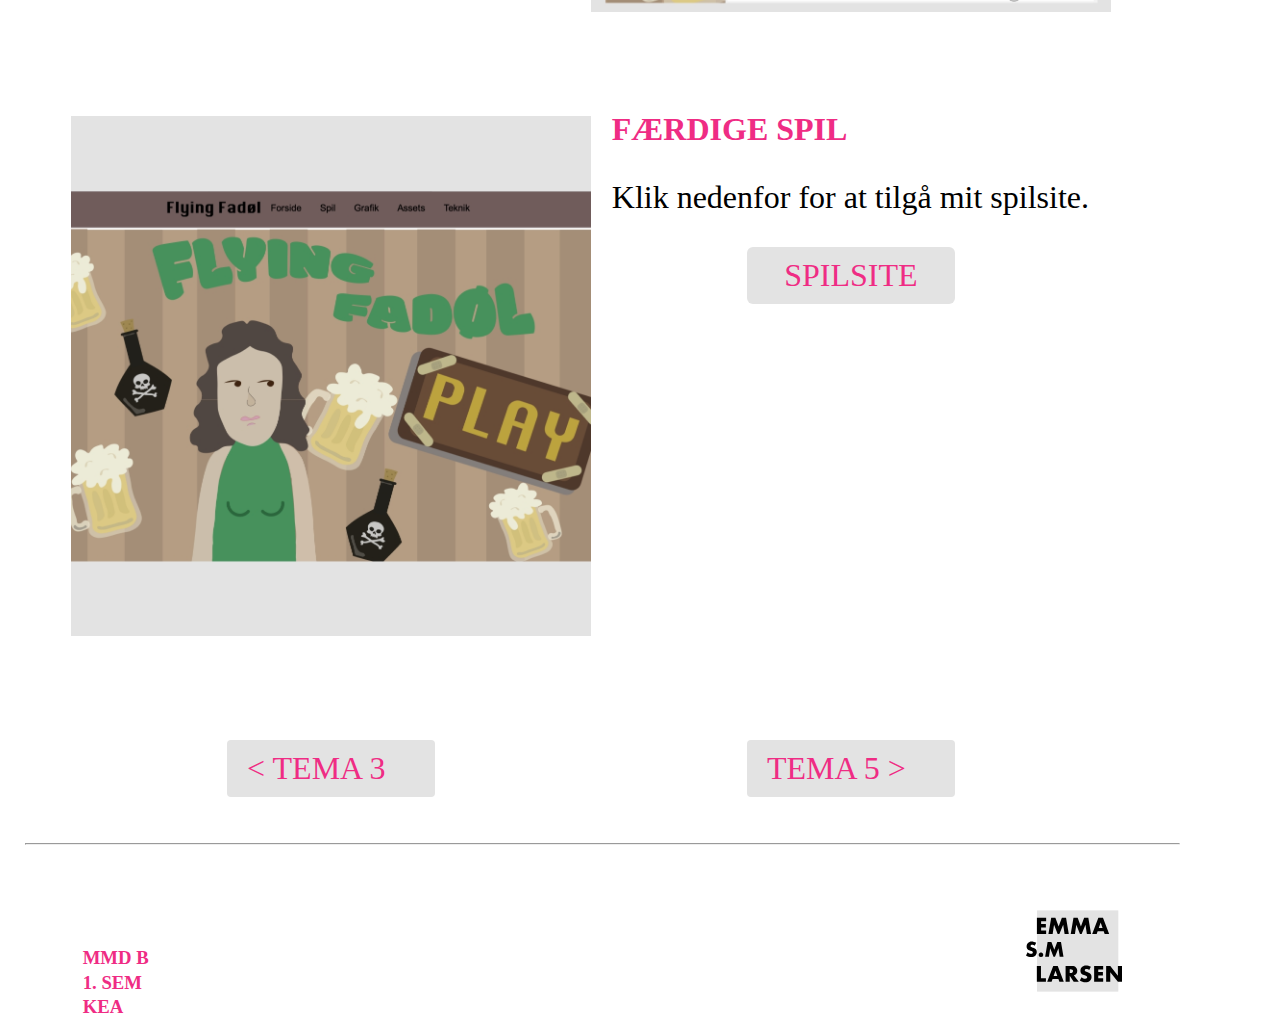
<file: tema4.html>
<!DOCTYPE html>
<html lang="en">

<head>
    <meta charset="UTF-8">
    <meta http-equiv="X-UA-Compatible" content="IE=edge">
    <meta name="viewport" content="width=device-width, initial-scale=1.0">
    <link rel="stylesheet" href="style.css">
    <link rel="stylesheet" href="general.css">
    <title>tema 4</title>
</head>

<body>
    <header>
        <div class="logo">
            <a href="index.html">
                <img src="svg/logo.svg" alt="logo">
            </a>
        </div>
        <nav>
            <ul class="menu">
                <li><a href="ommig.html">OM MIG</a></li>
                <li><a href="temaoversigt.html">TEMAER</a></li>
            </ul>
            <div class="burger">
                <div class="line"></div>
                <div class="line"></div>
                <div class="line"></div>
            </div>
        </nav>
    </header>
    <main>
        <div class="temaoverskriftside">
            <h1>TEMA 4</h1>
            <h2>GRUNDLÆGGENDE ANIMATION</h2>
        </div>
        <div class="temafirst">
            <img src="img/tema4foto.webp" alt="tema2">
            <div>
                <h3>GENERELT OM TEAMET</h3>
                <p>På dette tema lærte jeg at forstå og benytte JavaScript samt CSS-animationer for at lave et
                    funktionelt
                    og responsivt
                    klik-spil. Derudover har jeg videreudviklet mine Adobe Illustrator evner ved designudviklingen af
                    blandt
                    andet mine
                    spilelementer.</p>
            </div>
        </div>
        <div class="temasecond">
            <img class="temasecondfoto" src="img/spilsitefoto.webp" alt="tema2">
            <div>
                <h3>IDEGENERERING OG PROTOTYPE</h3>
                <p>Ovenfor ses et udsnit af mit arbejde under temaet. Jeg har arbejdet med papirsprototyper,
                    aktivitetsdiagrammer og meget
                    mere.
                    Nedenfor ses landingpagen på min spilside:
                </p>
            </div>
        </div>
        <div class="temathrid">
            <img src="img/spilsitefoto2.webp" alt="tema2">
            <div>
                <h3>FÆRDIGE SPIL</h3>
                <p>Klik nedenfor for at tilgå mit spilsite.</p>
                <a class="klikherlink" href="http://emmamillertz.dk/kea/04_animation/website/spil.html"
                    target="_blank">SPILSITE</a>
            </div>
        </div>
        <div class="button-container">
            <a class="previousknap button" href="tema3.html">&lt; TEMA 3</a>
            <a class="nextknap button" href="tema5.html">TEMA 5 &gt;</a>
        </div>
    </main>
    <hr>
    <footer>
        <div class="footerskrift">
            <h3>MMD B</h3>
            <h3>1. SEM</h3>
            <h3>KEA</h3>
        </div>
        <a href="index.html" class="footeritem2">
            <img src="svg/logo.svg" alt="logo">
        </a>
    </footer>
    <script src="general.js"></script>

</body>

</html>
</file>
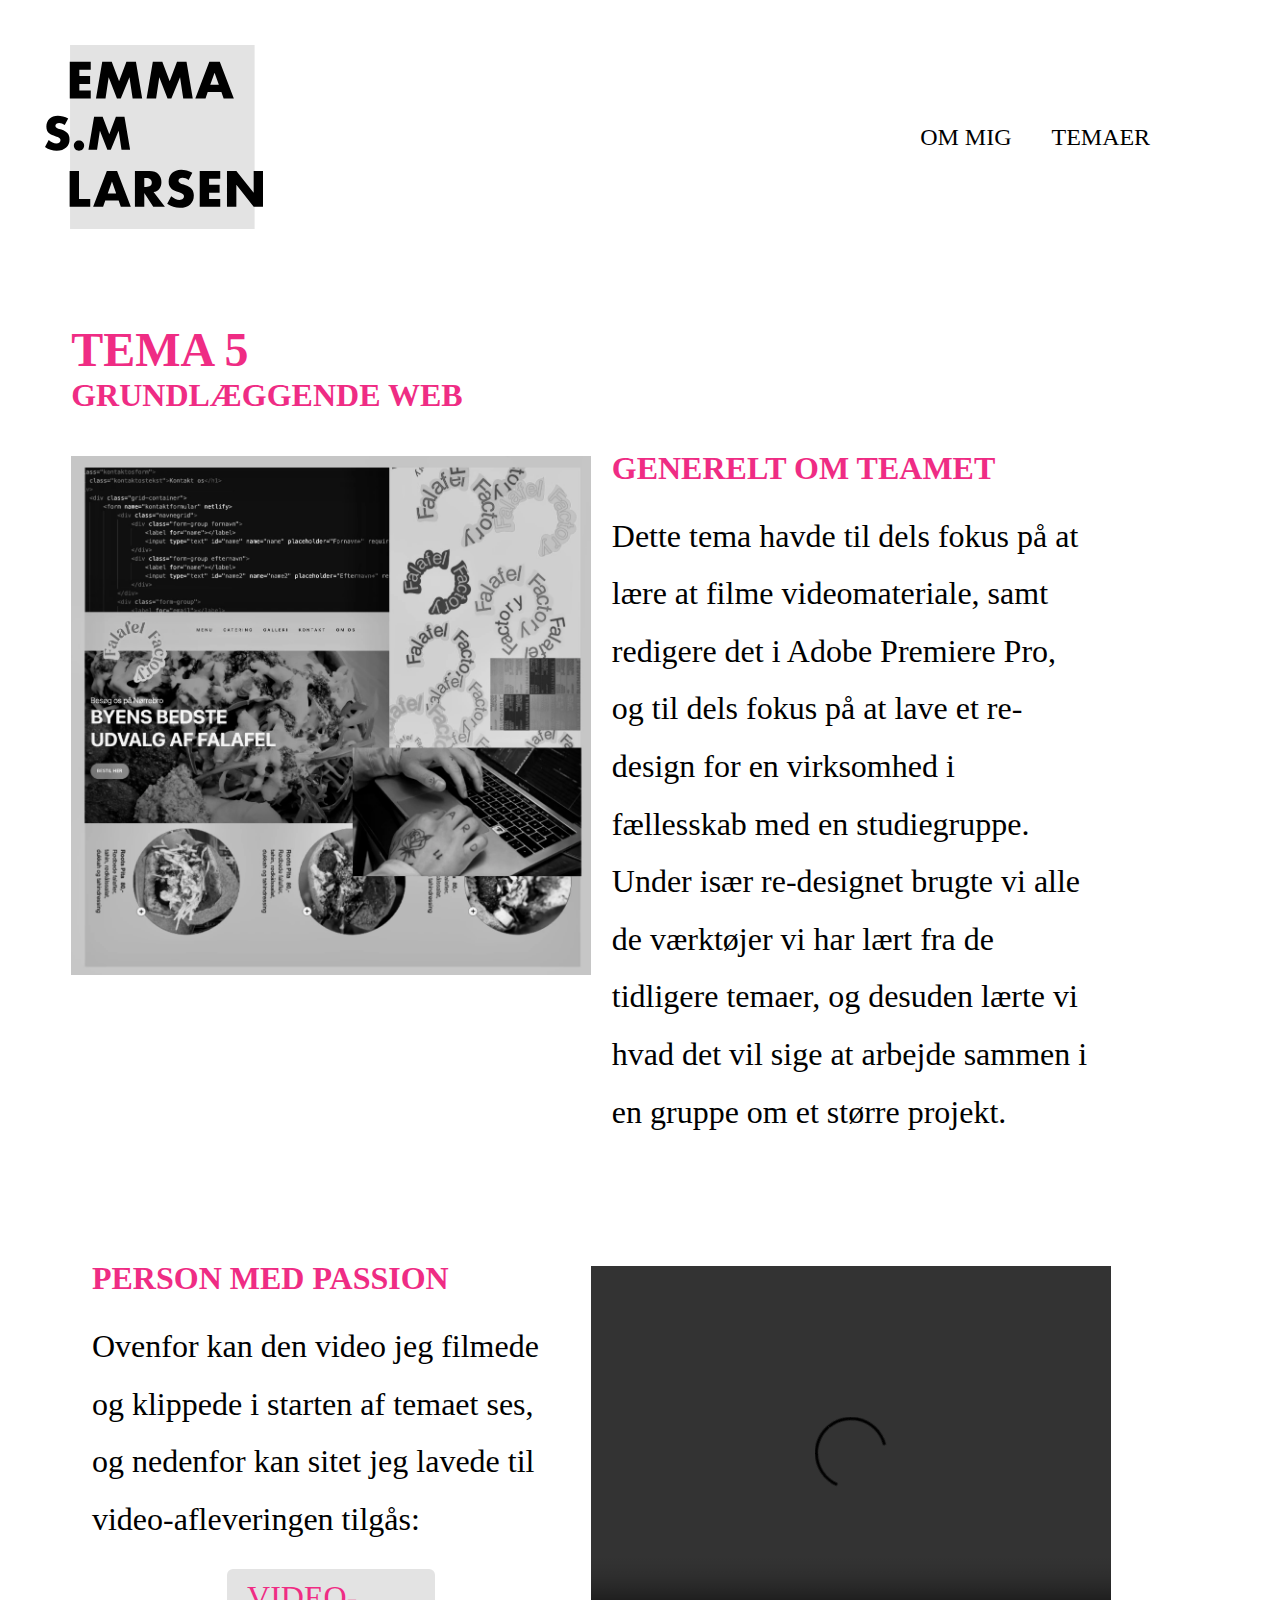
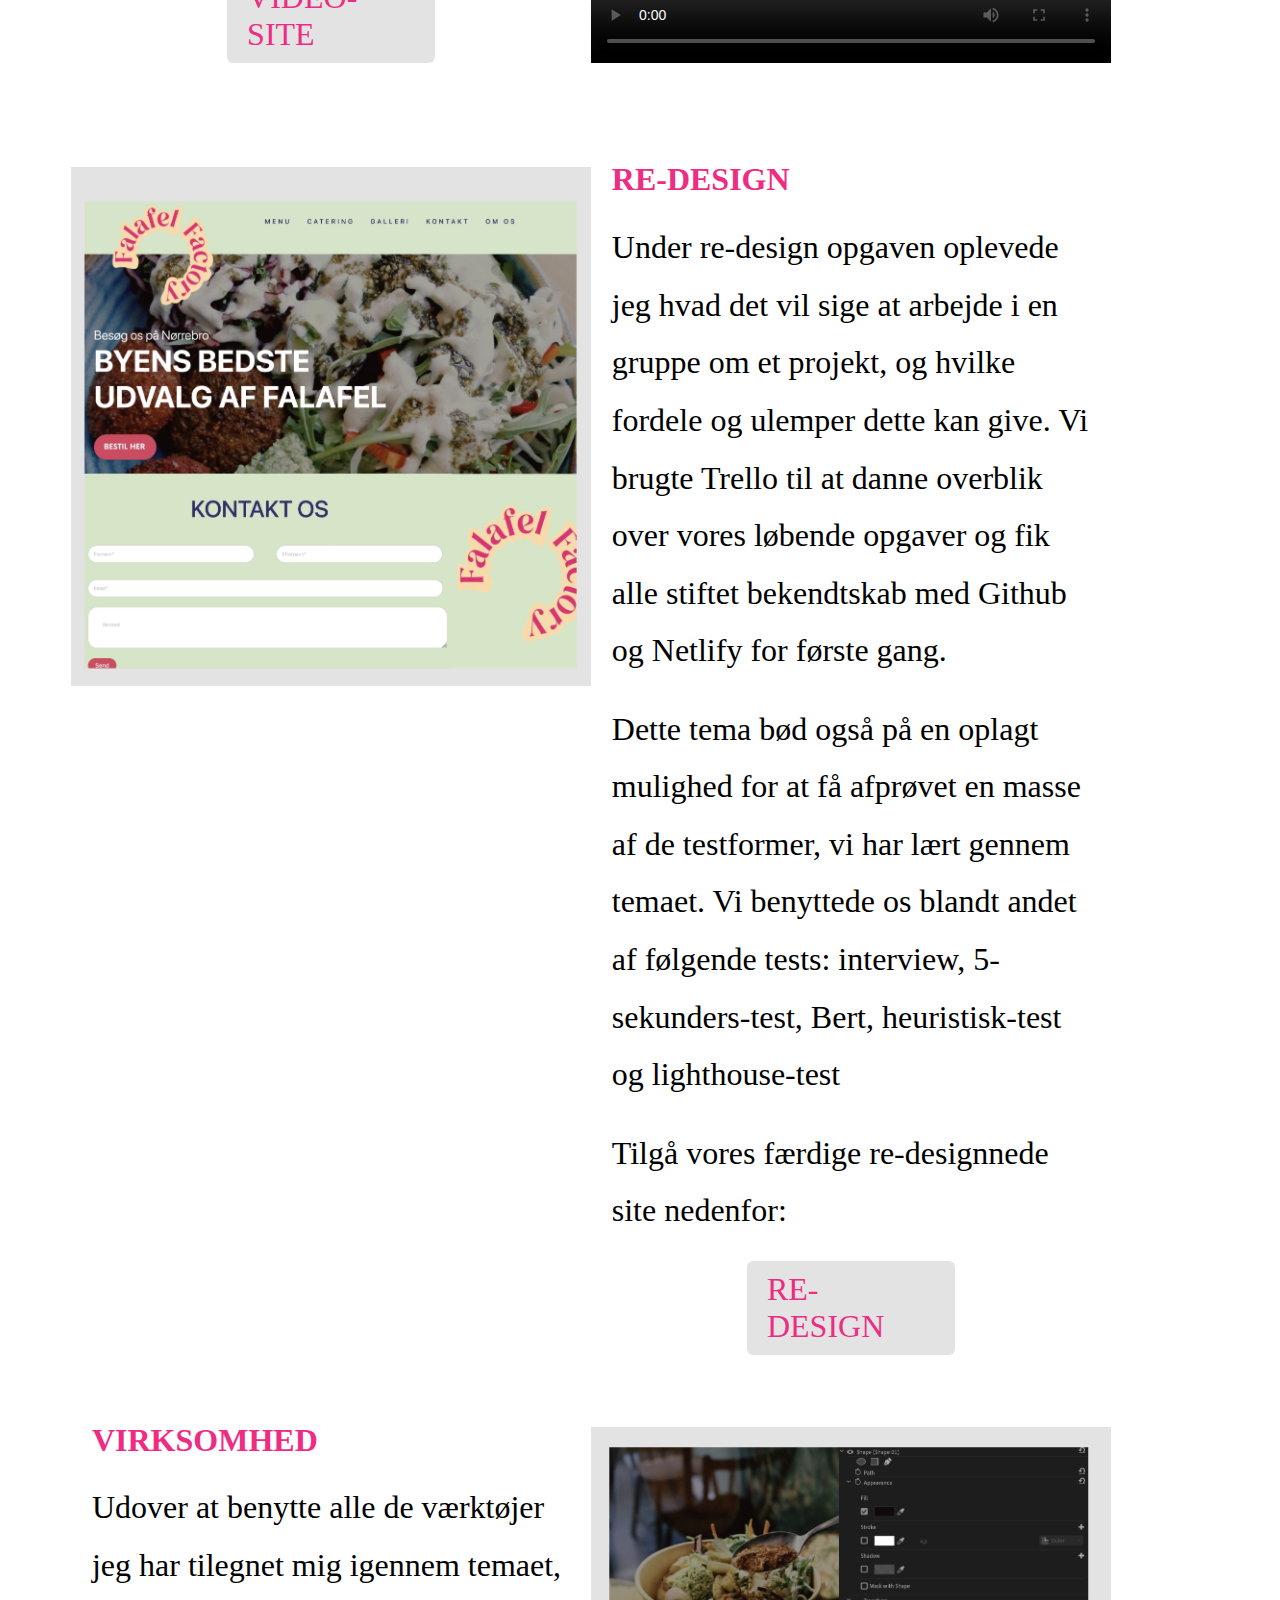
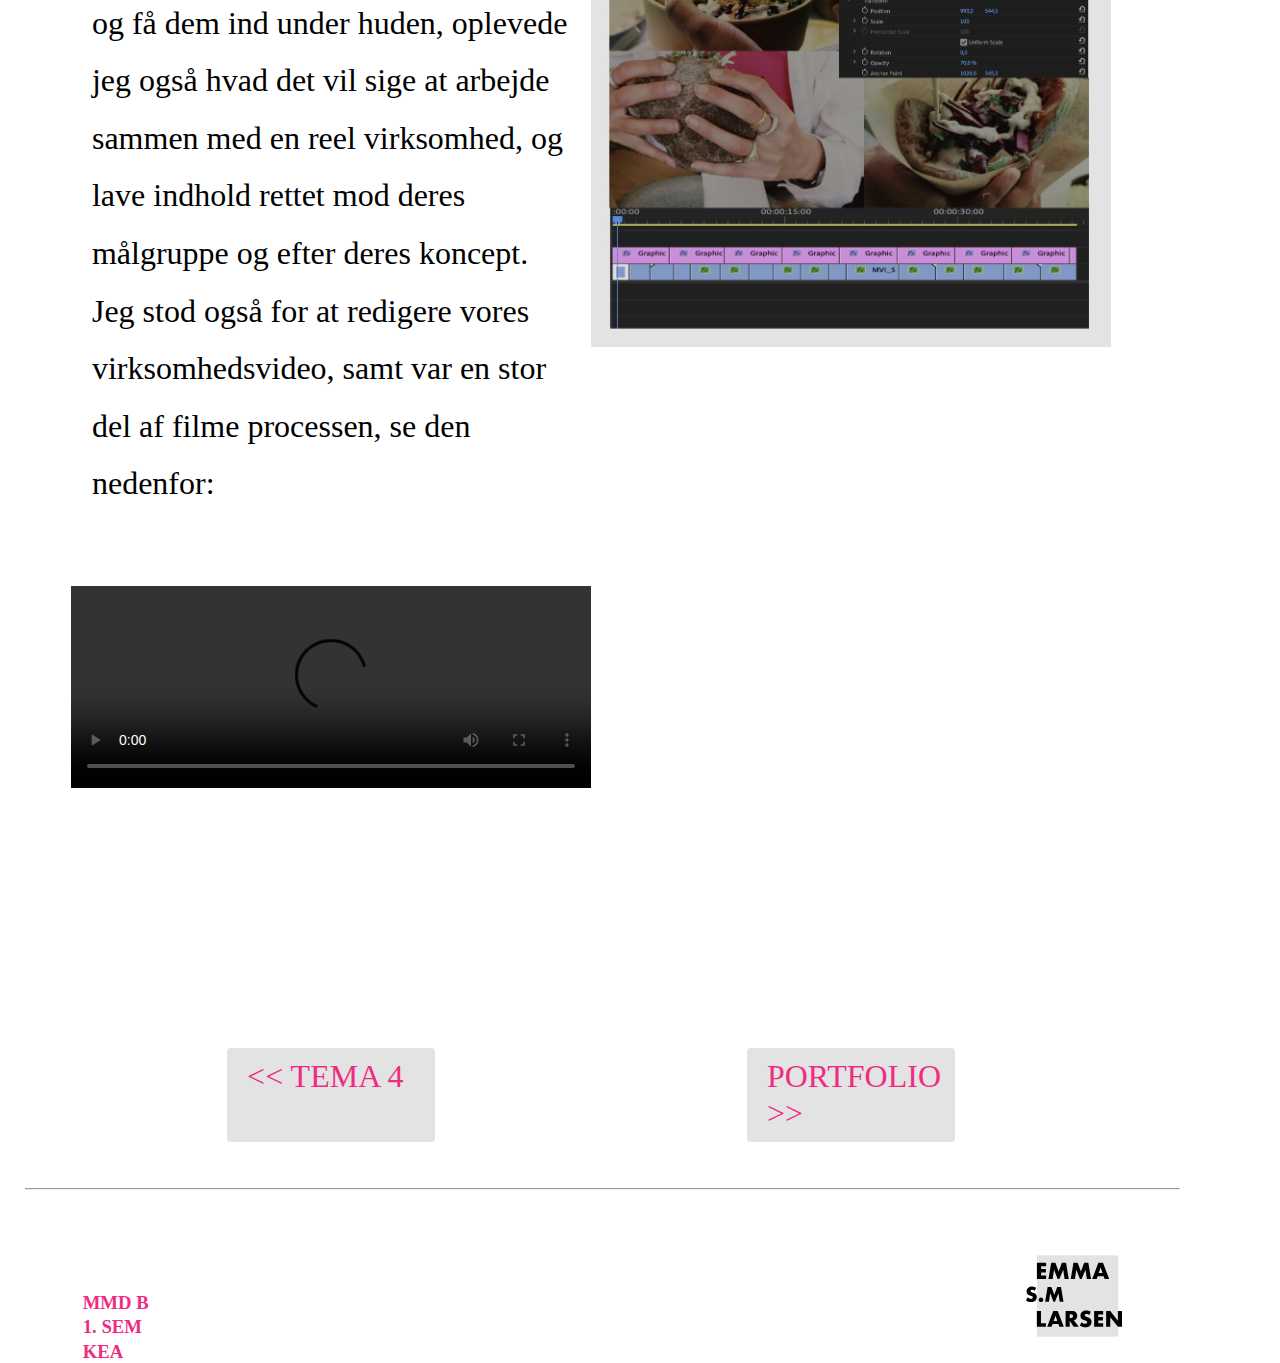
<file: tema5.html>
<!DOCTYPE html>
<html lang="en">

<head>
    <meta charset="UTF-8">
    <meta http-equiv="X-UA-Compatible" content="IE=edge">
    <meta name="viewport" content="width=device-width, initial-scale=1.0">
    <link rel="stylesheet" href="style.css">
    <link rel="stylesheet" href="general.css">
    <title>tema 5</title>
</head>

<body>
    <header>
        <div class="logo">
            <a href="index.html">
                <img src="svg/logo.svg" alt="logo">
            </a>
        </div>
        <nav>
            <ul class="menu">
                <li><a href="ommig.html">OM MIG</a></li>
                <li><a href="temaoversigt.html">TEMAER</a></li>
            </ul>
            <div class="burger">
                <div class="line"></div>
                <div class="line"></div>
                <div class="line"></div>
            </div>
        </nav>
    </header>
    <main>
        <div class="temaoverskriftside">
            <h1>TEMA 5</h1>
            <h2>GRUNDLÆGGENDE WEB</h2>
        </div>
        <div class="temafirst">
            <img src="img/tema5foto.webp" alt="tema2">
            <div>
                <h3>GENERELT OM TEAMET</h3>
                <p>Dette tema havde til dels fokus på at lære at filme videomateriale, samt redigere det i Adobe
                    Premiere
                    Pro, og til dels
                    fokus på at lave et re-design for en virksomhed i fællesskab med en studiegruppe. Under især
                    re-designet
                    brugte vi alle
                    de værktøjer vi har lært fra de tidligere temaer, og desuden lærte vi hvad det vil sige at arbejde
                    sammen i en
                    gruppe om et
                    større projekt.
                </p>
            </div>
        </div>
        <div class="temasecond">
            <video class="temasecondfoto" id="passionvideo" src="http://emmamillertz.dk/kea/05_indhold/mp4/pmedp.mp4"
                controls></video>

            <div>
                <h3>PERSON MED PASSION</h3>
                <p>Ovenfor kan den video jeg filmede og klippede i starten af temaet ses, og nedenfor kan sitet jeg
                    lavede
                    til
                    video-afleveringen tilgås:</p>
                <a class="klikherlink"
                    href="http://emmamillertz.dk/kea/05_indhold/01_pilot/person_med_passion/index.html"
                    target="_blank">VIDEO-SITE</a>
            </div>
        </div>
        <div class="temathrid">
            <img src="img/redesign1.webp" alt="tema2">
            <div>
                <h3>RE-DESIGN</h3>
                <p>Under re-design opgaven oplevede jeg hvad det vil sige at arbejde i en gruppe om et projekt, og
                    hvilke
                    fordele og
                    ulemper dette kan give. Vi brugte Trello til at danne overblik over vores løbende opgaver og fik
                    alle
                    stiftet
                    bekendtskab med Github og Netlify for første gang.</p>
                <p>Dette tema bød også på en oplagt mulighed for at få afprøvet en masse af de testformer, vi har lært
                    gennem temaet. Vi
                    benyttede os blandt andet af følgende tests: interview, 5-sekunders-test, Bert, heuristisk-test og
                    lighthouse-test
                </p>
                <p>Tilgå vores færdige re-designnede site nedenfor:</p>
                <a class="klikherlink" href="https://nimble-sprite-cc55a2.netlify.app" target="_blank">RE-DESIGN</a>
            </div>
        </div>
        <div class="temafour">
            <img class="temasecondfoto" src="img/redesign2.webp" alt="tema2">
            <div>
                <h3>VIRKSOMHED</h3>
                <p>Udover at benytte alle de værktøjer jeg har tilegnet mig igennem temaet, og få dem ind under huden,
                    oplevede jeg også
                    hvad det vil sige at arbejde sammen med en reel virksomhed, og lave indhold rettet mod deres
                    målgruppe
                    og efter deres
                    koncept.
                    Jeg stod også for at redigere vores virksomhedsvideo, samt var en stor del af filme processen, se
                    den
                    nedenfor:
                </p>
            </div>
            <video id="falafelvideo" src="http://emmamillertz.dk/kea/05_indhold/mp4/fffilm2.mp4" controls></video>
        </div>
        <div class="button-container">
            <a class="previousknap button" href="tema4.html">&lt;&lt; TEMA 4</a>
            <a class="nextknap button" href="portfolioproces.html">PORTFOLIO &gt;&gt;</a>
        </div>
    </main>
    <hr>
    <footer>
        <div class="footerskrift">
            <h3>MMD B</h3>
            <h3>1. SEM</h3>
            <h3>KEA</h3>
        </div>
        <a href="index.html" class="footeritem2">
            <img src="svg/logo.svg" alt="logo">
        </a>
    </footer>
    <script src="general.js"></script>
</body>


</html>
</file>
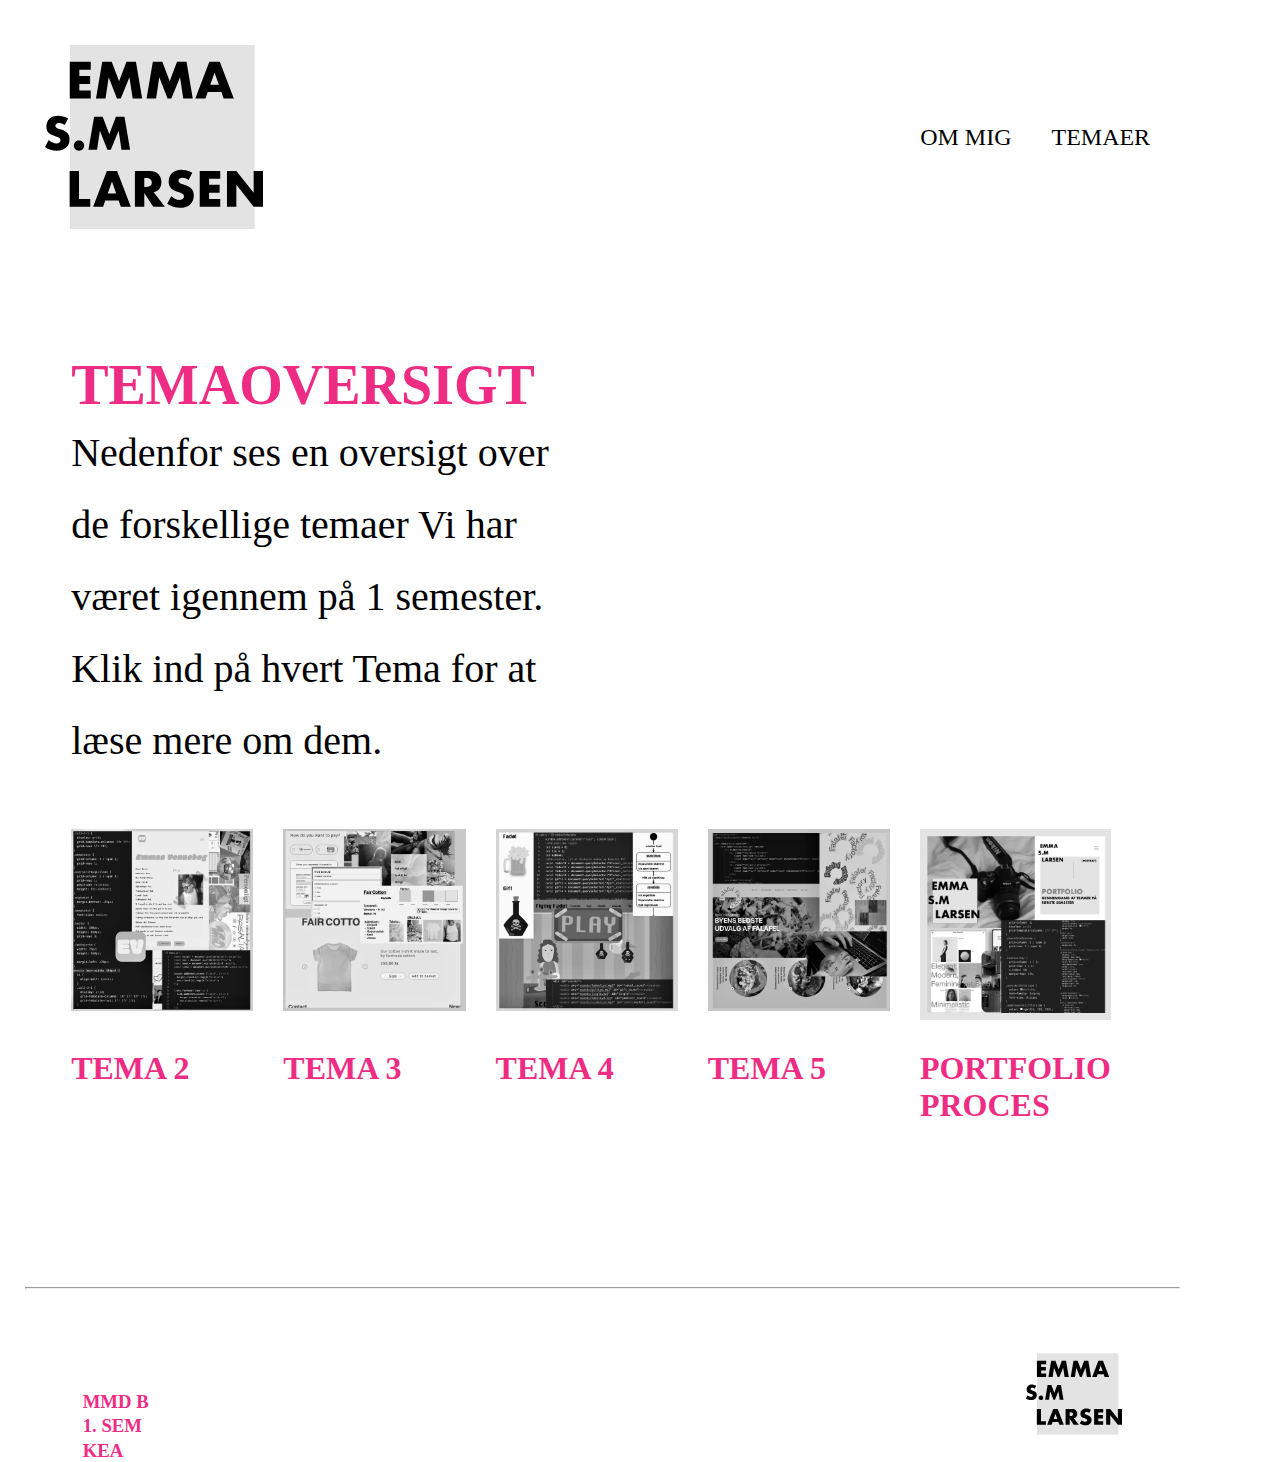
<file: temaoversigt.html>
<!DOCTYPE html>
<html lang="en">

<head>
    <meta charset="UTF-8">
    <meta http-equiv="X-UA-Compatible" content="IE=edge">
    <meta name="viewport" content="width=device-width, initial-scale=1.0">
    <link rel="stylesheet" href="general.css">
    <link rel="stylesheet" href="style.css">
    <title>temaoversigt</title>
</head>

<body>
    <header>
        <div class="logo">
            <a href="index.html">
                <img src="svg/logo.svg" alt="logo">
            </a>
        </div>
        <nav>
            <ul class="menu">
                <li><a href="ommig.html">OM MIG</a></li>
                <li><a href="temaoversigt.html">TEMAER</a></li>
            </ul>
            <div class="burger">
                <div class="line"></div>
                <div class="line"></div>
                <div class="line"></div>
            </div>
        </nav>
    </header>
    <main>
        <div class="temagridweb">
            <div class="tematekst">
                <h2 class="temateksth1">TEMAOVERSIGT</h2>
                <p class="tematekstp">Nedenfor ses en oversigt over de forskellige temaer
                    Vi har været igennem på 1 semester. Klik ind på hvert
                    Tema for at læse mere om dem.</p>
            </div>
            <div class="temaergrid">
                <div class="temaoversigtfoto temaoversigtfotoweb1">

                    <a href="tema2.html">
                        <img src="img/tema2foto.webp" alt="foto2">
                    </a>
                </div>
                <div class="temaoversigtfoto temaoversigtfotoweb2">
                    <a href="tema3.html">
                        <img src="img/tema3foto.webp" alt="foto3">
                    </a>
                </div>
                <div class="tema2overskrift">
                    <h2>TEMA 2</h2>
                </div>
                <div class="tema3overskrift">
                    <h2> TEMA 3</h2>
                </div>
                <div class="temaoversigtfoto temaoversigtfotoweb3">
                    <a href="tema4.html">
                        <img src="img/tema4foto.webp" alt="foto4">
                    </a>
                </div>
                <div class="temaoversigtfoto temaoversigtfotoweb4">
                    <a href="tema5.html">
                        <img src="img/tema5foto.webp" alt="foto5">
                    </a>
                </div>
                <div class="tema4overskrift">
                    <h2> TEMA 4</h2>
                </div>
                <div class="tema5overskrift">
                    <h2> TEMA 5</h2>
                </div>
                <div class="temaoversigtfoto temaoversigtfotoweb5">
                    <a href="portfolioproces.html">
                        <img src="img/tema6foto 2.webp" alt="foto">
                    </a>
                </div>
                <div class="portfolioprocesoverskrift">
                    <h2> PORTFOLIO PROCES</h2>
                </div>
            </div>
        </div>
    </main>
    <hr>
    <footer>
        <div class="footerskrift">
            <h3>MMD B</h3>
            <h3>1. SEM</h3>
            <h3>KEA</h3>
        </div>
        <a href="index.html" class="footeritem2">
            <img src="svg/logo.svg" alt="logo">
        </a>
    </footer>
    <script src="general.js"></script>
</body>

</html>
</file>
<file: style.css>
img {
  width: 100%;
  height: auto;
  display: block;
}

h1 {
  font-size: 3rem;
  font-family: futura;
  color: #ef2c84;
}
h2 {
  font-size: 2rem;
  font-family: futura;
  color: #ef2c84;
}
h3 {
  font-family: futura;
  color: #ef2c84;
  margin-top: 4%;
}
.footerskrift {
  color: black;
}
p {
  font-size: 1.5rem;
  font-family: "Avenir next";
  line-height: 1.8;
}
li {
  font-size: 1.5rem;
  font-family: "Avenir next";
}

html {
  --h2-fontsize: 1.8rem;
}

/************ Forside *********/
.lillefotoforside {
  display: none;
}
.containerforside {
  display: grid;
  grid-template-columns: 1fr;
}
.storefotoforside {
  grid-column: 1;
  grid-row: 1;
}
.textoverlay {
  grid-column: 1;
  grid-row: 1;
  z-index: 10;
  margin-top: 47%;
}

.overskriftforside {
  color: #ef2c84;
  font-family: futura;
  font-size: 4.5rem;
}
.underoverskriftforside {
  color: rgb(253, 252, 252);
  font-family: futura;
}

.containerforside2 {
  margin-top: 15%;
  margin-bottom: 15%;
}
.klikhertekst {
  margin-top: 5%;
}
button {
  margin-left: 70%;
  margin-bottom: 21%;
  margin-top: -15%;
}
.temaerknap {
  display: inline-block;
  background-color: #e3e3e3;
  color: #ef2c84;
  font-size: 1.5rem;
  font-family: futura;
  padding: 15px 20px;
  border: none;
  cursor: pointer;
  border-radius: 6px;
  text-decoration: none;
}

.temaerknap:hover {
  transform: scale(1.05);
  background-color: #ef2c84;
  color: #e3e3e3;
}
@media (min-width: 800px) {
  /* CSS rules for screens with a minimum width of 800px */
  .ssamletforsidegrid {
    display: grid;
    grid-template-columns: 1fr 1fr;
    gap: 20px;
  }
  .containerforside {
    grid-column: 1;
    display: grid;
    grid-template-columns: 1fr 1fr;
  }
  .storefotoforside {
    grid-column: 1 / span 2;
    grid-row: 1 / span 2;
  }

  .textoverlay {
    grid-column: 1 / 3;
    grid-row: 1 / 2;
    z-index: 10;
    margin-top: 27%;
  }

  .overskriftforside {
    color: #ef2c84;
    font-family: futura;
    font-size: 9.2cqw;
  }
  .underoverskriftforside {
    color: rgb(253, 252, 252);
    font-family: futura;
    font-size: 3.1cqw;
  }

  .containerforside2 {
    grid-column: 2;
    margin-top: 53%;
    margin-bottom: 15%;
  }
  .klikhertekst {
    font-size: 2.5rem;
  }
  .containerforside2p {
    font-size: 2.5rem;
  }
}
/****************** temaoversigt ************/
.tematekst {
  margin-bottom: 10%;
  margin-top: 10%;
}
.temaergrid {
  display: grid;
  grid-template-columns: 1fr 1fr;
  gap: 0px 40px;
  justify-content: space-around;
}
.temaergrid h2 {
  margin-bottom: 15%;
}

.portfolioprocesoverskrift {
  grid-row: 6;
}
.temaoversigtfoto {
  position: relative;
  display: inline-block;
  transition: transform 0.3s ease;
}
.temaoversigtfoto:hover {
  transform: scale(105%);
}
@media (min-width: 800px) {
  html,
  body {
    width: 95%;
    height: 100%;
    margin: 1%;
    padding: 0;
  }
  .tematekst {
    margin-bottom: 5%;
    margin-top: 10%;
  }
  .tematekstp {
    font-size: 2.5rem;
  }
  .temateksth1 {
    font-size: 3.5rem;
  }
  .temagridweb .temaergrid {
    display: grid;
    grid-template-columns: repeat(5, 1fr);
    grid-template-rows: 1fr 1fr;
    gap: 30px;
    justify-content: space-between;
  }

  .tematekst {
    display: grid;
    grid-template-rows: 1fr;
    grid-template-columns: 1fr 1fr;
    grid-column: 1;
  }
  .tematekstp {
    grid-column: 1;
  }

  .temaoversigtfotoweb1 {
    grid-row: 1;
    grid-column: 1;
  }
  .tema2overskrift {
    grid-row: 2;
    grid-column: 1;
  }
  .temaoversigtfotoweb2 {
    grid-row: 1;
    grid-column: 2;
  }
  .tema3overskrift {
    grid-row: 2;
    grid-column: 2;
  }
  .temaoversigtfotoweb3 {
    grid-row: 1;
    grid-column: 3;
  }
  .tema4overskrift {
    grid-row: 2;
    grid-column: 3;
  }
  .temaoversigtfotoweb4 {
    grid-row: 1;
    grid-column: 4;
  }
  .tema5overskrift {
    grid-row: 2;
    grid-column: 4;
  }
  .temaoversigtfotoweb5 {
    grid-row: 1;
    grid-column: 5;
  }
  .portfolioprocesoverskrift {
    grid-row: 2;
    grid-column: 5;
  }
}

/**************** Om Mig *************/
.ommiggridweb {
  display: grid;
  grid-template-columns: 1fr;
  margin: 4%;
}

.ommiggrid {
  display: grid;
  grid-template-columns: 1fr 1fr 1fr;
  grid-template-rows: 1fr 1fr;
  gap: 10px;
}
.storefoto {
  grid-row: 1 / span 2;
  grid-column: 1 / span 2;
}
.lillefoto {
  grid-row: 2;
  margin-top: -14%;
}
.hvemerjegtekst {
  margin-top: 5%;
  margin-bottom: 5%;
  line-height: 1.8;
}
.mitcvtekst {
  margin-top: 5%;
  margin-bottom: 15%;
}
.ommiggridweb li {
  list-style: "- ";
  margin-left: 3%;
  margin-top: 2%;
}
.ommigh1 {
  margin-left: 4%;
}

@media (min-width: 800px) {
  .lillefoto {
    display: none;
  }
  .ommiggridweb {
    display: grid;
    grid-template-columns: 1fr 1fr;
  }

  .ommiggrid {
    display: block;
  }
  .hvemerjegtekst {
    margin-top: -1%;
  }
  .ommigp {
    margin-top: -6%;
  }
  .hvemerjegtekst {
    grid-row: 1/3;
  }
  .ommiggridweb p {
    font-size: 2rem;
    margin: 4%;
  }
  .ommiggridweb h2 {
    font-size: 2rem;
    margin-left: 4%;
    margin-top: 0%;
  }
  .ommiggridweb li {
    font-size: 2rem;
    margin: 2%;
    list-style: "- ";
    margin-left: 4%;
  }
  .mitcvtekst {
    grid-column: 1;
    grid-row: 2;
    margin-top: 4%;
    margin-left: -3%;
  }
  .ommigh1 {
    font-size: 5rem;
  }
}
/**************** Tema 2 *************/

.temafirst {
  margin-top: 9%;
  margin-bottom: 10%;
}
.temasecond {
  margin-top: 7%;
  margin-bottom: 10%;
}
.temathird {
  margin-top: 7%;
  margin-bottom: 10%;
}
.temafour {
  margin-top: 7%;
  margin-bottom: 20%;
}

@media (min-width: 800px) {
  .temaoverskriftside {
    margin-top: 7%;
    margin-bottom: -5%;
  }

  .temafirst p {
    font-size: 2rem;
    margin: 4%;
  }
  .temafirst h3 {
    font-size: 2rem;
    margin: 4%;
    margin-top: -1.1%;
  }
  .temafirst {
    display: grid;
    grid-template-columns: 1fr 1fr;
    grid-template-rows: 1fr;
  }
  .temasecond {
    display: grid;
    grid-template-columns: 1fr 1fr;
    grid-template-rows: 1fr;
  }
  .temasecond p {
    font-size: 2rem;
    margin: 4%;
  }
  .temasecond h3 {
    font-size: 2rem;
    margin: 4%;
    margin-top: -1.1%;
  }
  .temathrid {
    display: grid;
    grid-template-columns: 1fr 1fr;
    grid-template-rows: 1fr;
  }
  .temathrid p {
    font-size: 2rem;
    margin: 4%;
  }
  .temathrid h3 {
    font-size: 2rem;
    margin: 4%;
    margin-top: -1.1%;
  }
  .temasecondfoto {
    grid-column: 2;
    grid-row: 1;
  }
  .klikherlink {
    font-size: 2rem;
  }
  .temafour p {
    font-size: 2rem;
    margin: 4%;
  }
  .temafour h3 {
    font-size: 2rem;
    margin: 4%;
    margin-top: -1.1%;
  }
  .temafour {
    display: grid;
    grid-template-columns: 1fr 1fr;
    grid-template-rows: 1fr;
  }
  .temafive {
    display: grid;
    grid-template-columns: 1fr 1fr;
    grid-template-rows: 1fr;
  }
  .temafive p {
    font-size: 2rem;
    margin: 4%;
  }
  .temafive h3 {
    font-size: 2rem;
    margin: 4%;
    margin-top: -1.1%;
  }

  #falafelvideo {
    margin-top: 0%;
  }
}
/***************** TEMA 3 **********/
/***************** Tema 4 **********/
/****************** Tema 5 *********/
#falafelvideo {
  width: 100%;
  height: 100%;
  margin-top: 10%;
}
#passionvideo {
  width: 100%;
  height: 100%;
}
</file>
<file: general.css>
/******************* Reset ******************/
* {
  margin: 0%;
  padding: 0;
}
main {
  width: 90%;
  margin: 4%;
}

/******************** menu ***************/
/* Styles for the burger menu*/
header {
  display: flex;
  justify-content: space-between;
  align-items: center;
  padding: 20px;
  background-color: #ffffff;
}

.logo svg {
  width: 50px;
  height: 50px;
}

nav {
  display: flex;
  align-items: center;
}

.menu {
  display: flex;
  list-style: none;
  margin: 0;
  padding: 0;
}

.menu li {
  margin-right: 20px;
}

.menu li:last-child {
  margin-right: 0;
}

.menu a {
  display: block;
  padding: 10px;
  color: #000000;
  text-decoration: none;
  transition: color 0.3s;
  font-family: "Futura", bold;
}

.menu a:hover {
  color: #ef2c84;
}

.burger {
  width: 30px;
  height: 20px;
  cursor: pointer;
}

.burger .line {
  width: 100%;
  height: 2px;
  background-color: #000000;
  margin-bottom: 5px;
}
.burger {
  display: none;
}
@media screen and (max-width: 800px) {
  .menu {
    display: none;
  }
  .burger {
    display: block;
    position: absolute;
    top: 20px;
    right: 20px;
    width: 30px;
    height: 30px;
    cursor: pointer;
    background-color: transparent;
    border: none;
    z-index: 2;
  }
  .burger .line {
    width: 100%;
    height: 2px;
    background-color: #000000;
    margin-bottom: 5px;
    position: relative;
    transition: transform 0.3s, opacity 0.3s;
  }

  .burger.active .line:nth-child(1) {
    transform: rotate(-45deg) translate(-5px, 5px); /* Adjusted the rotation and translation */
  }

  .burger.active .line:nth-child(2) {
    opacity: 0;
  }

  .burger.active .line:nth-child(3) {
    transform: rotate(45deg) translate(-5px, -5px); /* Adjusted the rotation and translation */
  }

  nav.active .menu {
    display: block;
    background-color: #ffffff;
    position: absolute;
    top: 57px;
    left: 66%;
    width: 34%;
    box-shadow: 0 0 10px rgba(0, 0, 0, 0.1);
    z-index: 1;
  }

  nav.active .menu li {
    margin: 10px 20px;
  }

  nav.active .menu a {
    font-size: 24px;
  }
}

/*************** Footer ******************/
footer {
  display: flex;
  justify-content: space-between;
  background-color: #ffffff;
  margin: 5%;
}
footer img {
  height: 6rem;
  width: 6rem;
}
.footerskrift {
  margin-top: 4%;
}
/***************** Knapper (temaoversigt) *********************/
.klikherlink {
  display: flex;
  padding: 10px 20px;
  background-color: #e3e3e3;
  color: #ef2c84;
  text-decoration: none;
  border: none;
  cursor: pointer;
  font-size: 16px;
  border-radius: 6px;
  font-family: futura;
  justify-content: center;
  margin-left: 33%;
  margin-right: 33%;
  margin-top: 2%;
}

.klikherlink:hover {
  background-color: #ef2c84;
  color: #e3e3e3;
}
@media (min-width: 800px) {
  .klikherlink {
    font-size: 2rem;
    margin-left: 30%;
    margin-right: 30%;
  }
}
/****************** previous next knap ************/
.button-container {
  display: grid;
  grid-template-columns: 1fr 1fr;
  grid-template-rows: 1fr;
}

.nextknap {
  grid-column: 2;
  padding: 10px 20px;
  background-color: #e3e3e3;
  color: #ef2c84;
  text-decoration: none;
  border: none;
  cursor: pointer;
  font-size: 16px;
  border-radius: 4px;
  font-family: futura;
  justify-content: center;
  margin-left: 35%;
  margin-top: 20%;
}
.nextknap:hover {
  background-color: #ef2c84;
  color: #e3e3e3;
}
.previousknap {
  grid-column: 1;
  padding: 10px 20px;
  background-color: #e3e3e3;
  color: #ef2c84;
  text-decoration: none;
  border: none;
  cursor: pointer;
  font-size: 16px;
  border-radius: 4px;
  font-family: futura;
  justify-content: center;
  margin-right: 35%;
  margin-top: 20%;
}
.previousknap:hover {
  background-color: #ef2c84;
  color: #e3e3e3;
}
@media (min-width: 800px) {
  .nextknap {
    font-size: 2rem;
    margin-left: 30%;
    margin-right: 30%;
  }
  .previousknap {
    font-size: 2rem;
    margin-left: 30%;
    margin-right: 30%;
  }
}
</file>
